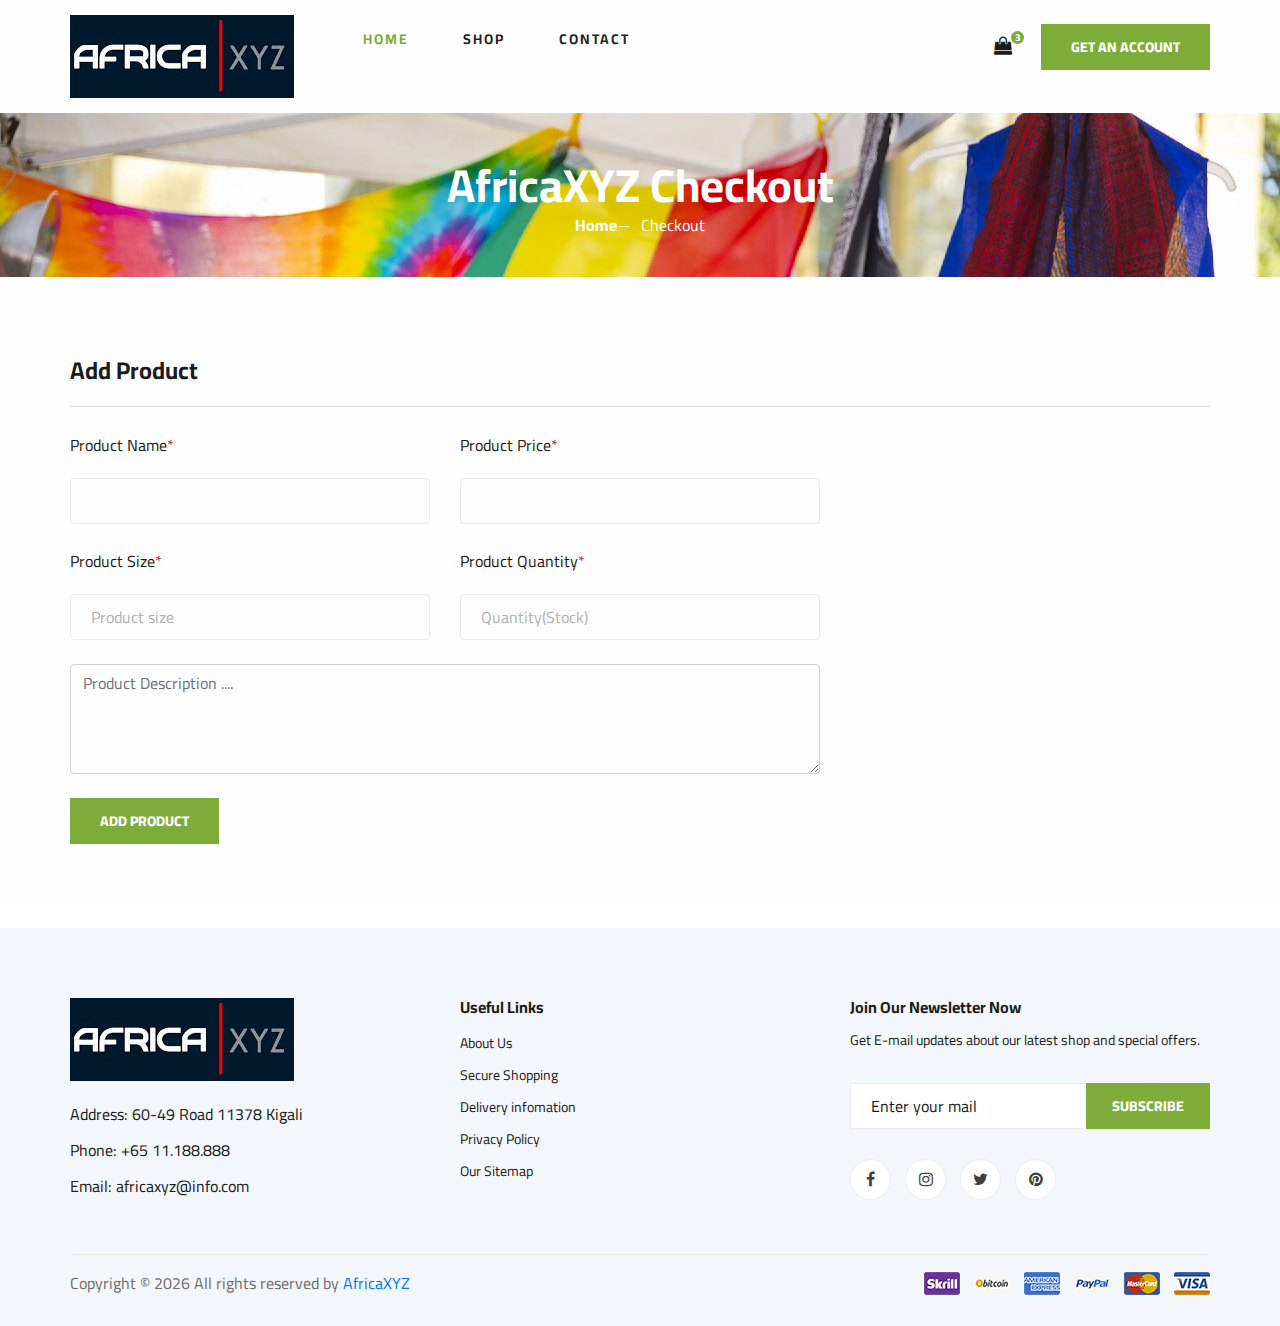
<file: add_product.html>
<!DOCTYPE html>
<html lang="zxx">

<head>
  <meta charset="UTF-8">
  <meta name="description" content="Ogani Template">
  <meta name="keywords" content="Ogani, unica, creative, html">
  <meta name="viewport" content="width=device-width, initial-scale=1.0">
  <meta http-equiv="X-UA-Compatible" content="ie=edge">
  <title>AfricaXYZ | E-commerce</title>

  <!-- Google Font -->
  <link href="https://fonts.googleapis.com/css2?family=Cairo:wght@200;300;400;600;900&display=swap" rel="stylesheet">

  <!-- Css Styles -->
  <link rel="stylesheet" href="./assets/css/bootstrap.min.css" type="text/css">
  <link rel="stylesheet" href="https://cdnjs.cloudflare.com/ajax/libs/font-awesome/4.7.0/css/font-awesome.min.css">
  <!-- <link rel="stylesheet" href="./assets/css/font-awesome.min.css" type="text/css"> -->
  <link rel="stylesheet" href="./assets/css/elegant-icons.css" type="text/css">
  <link rel="stylesheet" href="./assets/css/nice-select.css" type="text/css">
  <link rel="stylesheet" href="./assets/css/jquery-ui.min.css" type="text/css">
  <link rel="stylesheet" href="./assets/css/owl.carousel.min.css" type="text/css">
  <link rel="stylesheet" href="./assets/css/slicknav.min.css" type="text/css">
  <link rel="stylesheet" href="./assets/css/style.css" type="text/css">
</head>

<body>
  <!-- Page Preloder -->
  <div id="preloder">
    <div class="loader"></div>
  </div>

  <!-- Humberger Begin -->
  <div class="humberger__menu__overlay"></div>
  <div class="humberger__menu__wrapper">
    <div class="humberger__menu__logo">
      <a href="#"><img src="./assets/images/logo.png" alt=""></a>
    </div>
    <div class="humberger__menu__widget">
      <div class="header__top__right__auth">
        <a href="#"><i class="fa fa-user"></i> Login</a>
      </div>
    </div>
    <nav class="humberger__menu__nav mobile-menu">
      <ul>
        <li class="active"><a href="./index.html">Home</a></li>
        <li><a href="./shop.html">Shop</a></li>
        <li><a href="./contact.html">Contact</a></li>
      </ul>
    </nav>
    <div id="mobile-menu-wrap"></div>
    <div class="header__top__right__social">
      <a href="#"><i class="fa fa-facebook"></i></a>
      <a href="#"><i class="fa fa-twitter"></i></a>
      <a href="#"><i class="fa fa-linkedin"></i></a>
      <a href="#"><i class="fa fa-pinterest-p"></i></a>
    </div>
  </div>
  <!-- Humberger End -->

  <!-- Header Section Begin -->
  <header class="header">
    <div class="container">
      <div class="row">
        <div class="col-lg-3">
          <div class="header__logo">
            <a href="./index.html"><img src="./assets/images/logo.png" alt=""></a>
          </div>
        </div>
        <div class="col-lg-6">
          <nav class="header__menu">
            <ul>
              <li class="active"><a href="./index.html">Home</a></li>
              <li><a href="./shop.html">Shop</a></li>
              </li>
              <li><a href="./contact.html">Contact</a></li>
            </ul>
          </nav>
        </div>
        <div class="col-lg-3">
          <div class="header__cart">
            <ul>
              <li><a href="#"><i class="fa fa-shopping-bag"></i> <span>3</span></a></li>
            </ul>
            <div class="header__cart__price">
              <button type="submit" class="site-btn">Get An Account</button>
            </div>
          </div>
        </div>
      </div>
      <div class="humberger__open">
        <i class="fa fa-bars"></i>
      </div>
    </div>
  </header>
  <!-- Header Section End -->















  <!-- Breadcrumb Section Begin -->
  <section class="breadcrumb-section set-bg" data-setbg="./assets/images/5.jpg">
    <div class="container">
      <div class="row">
        <div class="col-lg-12 text-center">
          <div class="breadcrumb__text">
            <h2>AfricaXYZ Checkout</h2>
            <div class="breadcrumb__option">
              <a href="./index.html">Home</a>
              <span>Checkout</span>
            </div>
          </div>
        </div>
      </div>
    </div>
  </section>
  <!-- Breadcrumb Section End -->

  <!-- Checkout Section Begin -->
  <section class="checkout spad">
    <div class="container">
      <div class="checkout__form">
        <h4>Add Product</h4>
        <form action="#">
          <div class="row">
            <div class="col-lg-8 col-md-6">
              <div class="row">
                <div class="col-lg-6">
                  <div class="checkout__input">
                    <p>Product Name<span>*</span></p>
                    <input type="text">
                  </div>
                </div>
                <div class="col-lg-6">
                  <div class="checkout__input">
                    <p>Product Price<span>*</span></p>
                    <input type="text">
                  </div>
                </div>
              </div>

              <div class="row">
                <div class="col-lg-6">
                  <div class="checkout__input">
                    <p>Product Size<span>*</span></p>
                    <input type="text" name="size" placeholder="Product size">
                  </div>
                </div>
                <div class="col-lg-6">
                  <div class="checkout__input">
                    <p>Product Quantity<span>*</span></p>
                    <input type="number" name="quantity" placeholder="Quantity(Stock)">
                  </div>
                </div>
              </div>
              <div class="row">
                <div class="col-lg-12">
                  <div class="checkout__input">
                    <textarea class="form-control" name="" id="" cols="10" rows="4" placeholder="Product Description ...."></textarea>
                  </div> 
                </div>
                <div class="col-lg-12">
                  <div class="checkout__input">
                    <button type="submit"  class="site-btn">Add Product</button>
                  </div> 
                </div>
              </div>
            </div>
          </div>
        </form>
      </div>
    </div>
  </section>
  <!-- Checkout Section End -->

  <!-- Footer Section Begin -->
  <footer class="footer spad">
    <div class="container">
      <div class="row">
        <div class="col-lg-3 col-md-6 col-sm-6">
          <div class="footer__about">
            <div class="footer__about__logo">
              <a href="./index.html"><img src="./assets/images/logo.png" alt=""></a>
            </div>
            <ul>
              <li>Address: 60-49 Road 11378 Kigali</li>
              <li>Phone: +65 11.188.888</li>
              <li>Email: africaxyz@info.com</li>
            </ul>
          </div>
        </div>
        <div class="col-lg-4 col-md-6 col-sm-6 offset-lg-1">
          <div class="footer__widget">
            <h6>Useful Links</h6>
            <ul>
              <li><a href="#">About Us</a></li>
              <li><a href="#">Secure Shopping</a></li>
              <li><a href="#">Delivery infomation</a></li>
              <li><a href="#">Privacy Policy</a></li>
              <li><a href="#">Our Sitemap</a></li>
            </ul>
          </div>
        </div>
        <div class="col-lg-4 col-md-12">
          <div class="footer__widget">
            <h6>Join Our Newsletter Now</h6>
            <p>Get E-mail updates about our latest shop and special offers.</p>
            <form action="#">
              <input type="text" placeholder="Enter your mail">
              <button type="submit" class="site-btn">Subscribe</button>
            </form>
            <div class="footer__widget__social">
              <a href="#"><i class="fa fa-facebook"></i></a>
              <a href="#"><i class="fa fa-instagram"></i></a>
              <a href="#"><i class="fa fa-twitter"></i></a>
              <a href="#"><i class="fa fa-pinterest"></i></a>
            </div>
          </div>
        </div>
      </div>
      <div class="row">
        <div class="col-lg-12">
          <div class="footer__copyright">
            <div class="footer__copyright__text">
              <p> Copyright &copy;
                <script>document.write(new Date().getFullYear());</script> All rights reserved by <a
                  href="https://africa.xyz" target="_blank">AfricaXYZ</a></p>
            </div>
            <div class="footer__copyright__payment"><img src="./assets/images/payment-item.png" alt=""></div>
          </div>
        </div>
      </div>
    </div>
  </footer>



  <!-- Js Plugins -->
  <script src="./assets/js/jquery-3.3.1.min.js"></script>
  <script src="./assets/js/bootstrap.min.js"></script>
  <script src="./assets/js/jquery.nice-select.min.js"></script>
  <script src="./assets/js/jquery-ui.min.js"></script>
  <script src="./assets/js/jquery.slicknav.js"></script>
  <script src="./assets/js/mixitup.min.js"></script>
  <script src="./assets/js/owl.carousel.min.js"></script>
  <script src="./assets/js/main.js"></script>

  <!-- Global site tag (gtag.js) - Google Analytics -->
  <script async src="https://www.googletagmanager.com/gtag/js?id=UA-23581568-13"></script>
  <script>
    window.dataLayer = window.dataLayer || [];
    function gtag() { dataLayer.push(arguments); }
    gtag('js', new Date());

    gtag('config', 'UA-23581568-13');
  </script>

</body>

</html>
</file>
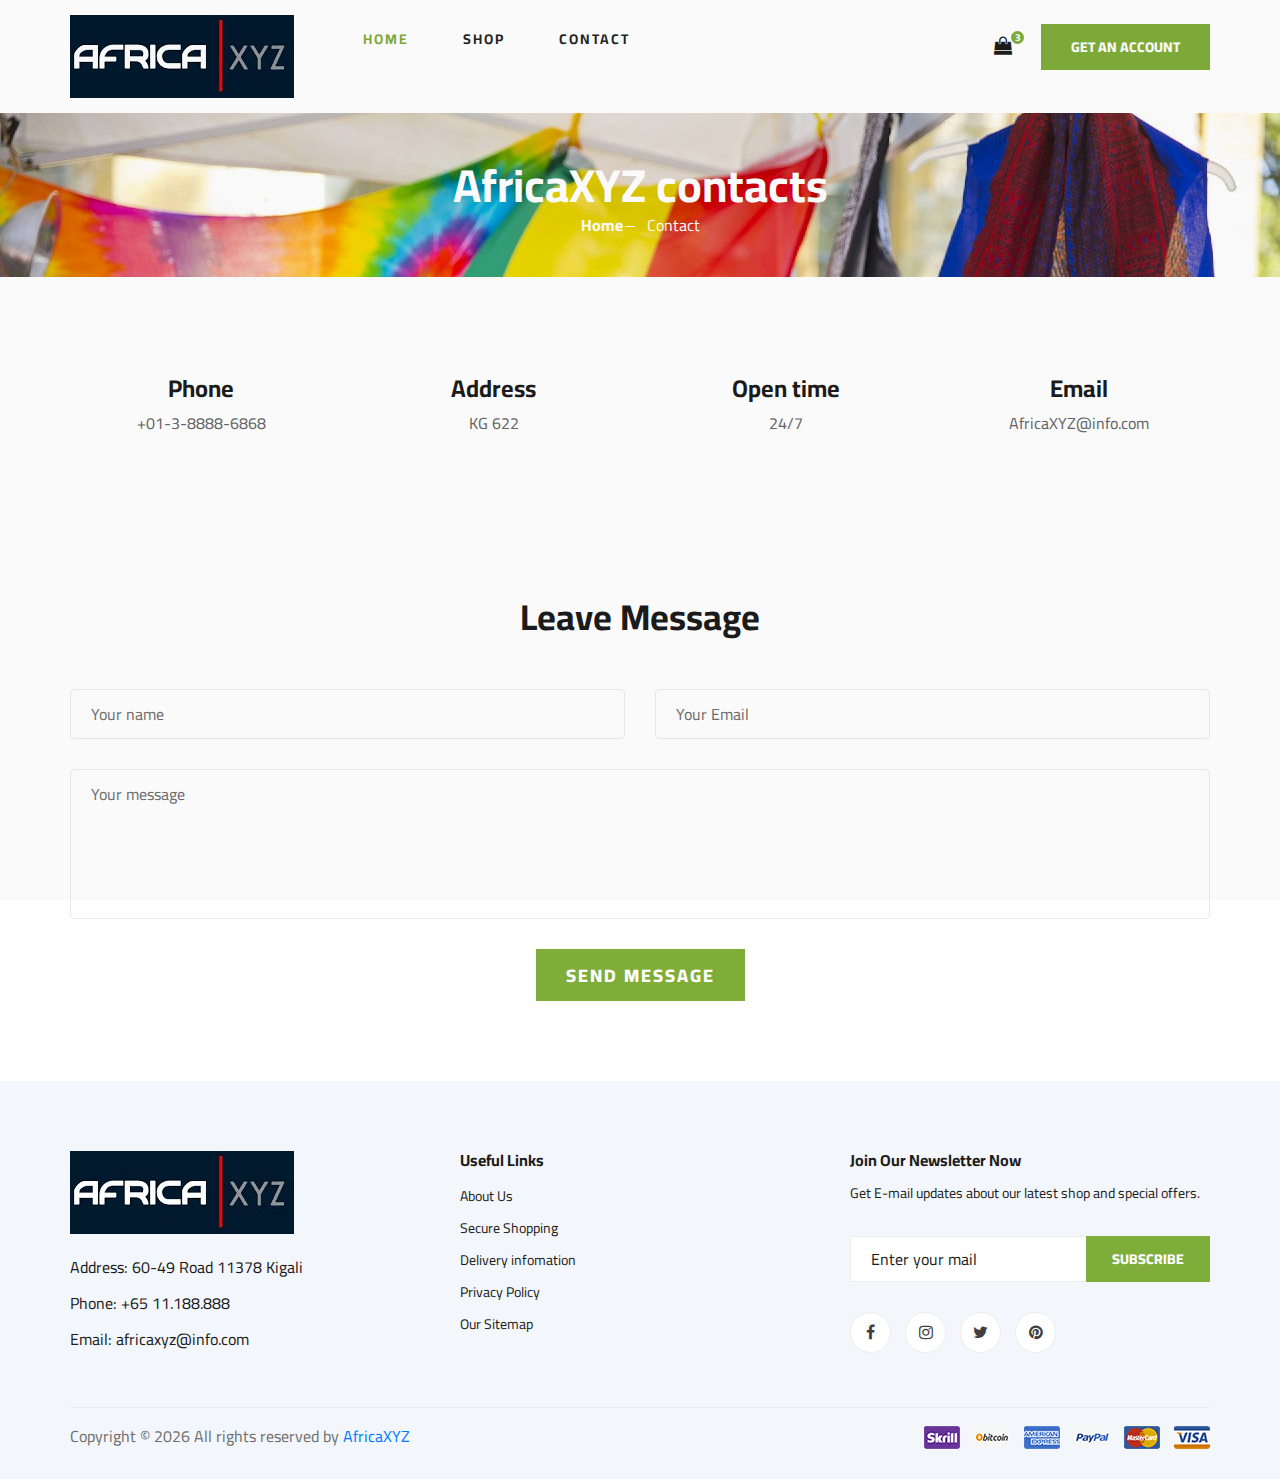
<file: contact.html>
<!DOCTYPE html>
<html lang="zxx">

<head>
  <meta charset="UTF-8">
  <meta name="description" content="Ogani Template">
  <meta name="keywords" content="Ogani, unica, creative, html">
  <meta name="viewport" content="width=device-width, initial-scale=1.0">
  <meta http-equiv="X-UA-Compatible" content="ie=edge">
  <title>AfricaXYZ | E-commerce</title>

  <!-- Google Font -->
  <link href="https://fonts.googleapis.com/css2?family=Cairo:wght@200;300;400;600;900&display=swap" rel="stylesheet">

  <!-- Css Styles -->
  <link rel="stylesheet" href="./assets/css/bootstrap.min.css" type="text/css">
  <link rel="stylesheet" href="https://cdnjs.cloudflare.com/ajax/libs/font-awesome/4.7.0/css/font-awesome.min.css">
  <!-- <link rel="stylesheet" href="./assets/css/font-awesome.min.css" type="text/css"> -->
  <link rel="stylesheet" href="./assets/css/elegant-icons.css" type="text/css">
  <link rel="stylesheet" href="./assets/css/nice-select.css" type="text/css">
  <link rel="stylesheet" href="./assets/css/jquery-ui.min.css" type="text/css">
  <link rel="stylesheet" href="./assets/css/owl.carousel.min.css" type="text/css">
  <link rel="stylesheet" href="./assets/css/slicknav.min.css" type="text/css">
  <link rel="stylesheet" href="./assets/css/style.css" type="text/css">
</head>

<body>
  <!-- Page Preloder -->
  <div id="preloder">
    <div class="loader"></div>
  </div>

  <!-- Humberger Begin -->
  <div class="humberger__menu__overlay"></div>
  <div class="humberger__menu__wrapper">
    <div class="humberger__menu__logo">
      <a href="#"><img src="./assets/images/logo.png" alt=""></a>
    </div>
    <div class="humberger__menu__widget">
      <div class="header__top__right__auth">
        <a href="#"><i class="fa fa-user"></i> Login</a>
      </div>
    </div>
    <nav class="humberger__menu__nav mobile-menu">
      <ul>
        <li class="active"><a href="./index.html">Home</a></li>
        <li><a href="./shop.html">Shop</a></li>
        <li><a href="./contact.html">Contact</a></li>
      </ul>
    </nav>
    <div id="mobile-menu-wrap"></div>
    <div class="header__top__right__social">
      <a href="#"><i class="fa fa-facebook"></i></a>
      <a href="#"><i class="fa fa-twitter"></i></a>
      <a href="#"><i class="fa fa-linkedin"></i></a>
      <a href="#"><i class="fa fa-pinterest-p"></i></a>
    </div>
  </div>
  <!-- Humberger End -->

  <!-- Header Section Begin -->
  <header class="header">
    <div class="container">
      <div class="row">
        <div class="col-lg-3">
          <div class="header__logo">
            <a href="./index.html"><img src="./assets/images/logo.png" alt=""></a>
          </div>
        </div>
        <div class="col-lg-6">
          <nav class="header__menu">
            <ul>
              <li class="active"><a href="./index.html">Home</a></li>
              <li><a href="./shop.html">Shop</a></li>
              <!-- <li><a href="#">Pages</a>
                <ul class="header__menu__dropdown">
                  <li><a href="./shop-details.html">Shop Details</a></li>
                  <li><a href="./shoping-cart.html">Shoping Cart</a></li>
                  <li><a href="./checkout.html">Check Out</a></li>
                  <li><a href="./blog-details.html">Blog Details</a></li>
                </ul> -->
              </li>
              <li><a href="./contact.html">Contact</a></li>
            </ul>
          </nav>
        </div>
        <div class="col-lg-3">
          <div class="header__cart">
            <ul>
              <li><a href="#"><i class="fa fa-shopping-bag"></i> <span>3</span></a></li>
            </ul>
            <div class="header__cart__price">
              <button type="submit" class="site-btn">Get An Account</button>
            </div>
          </div>
        </div>
      </div>
      <div class="humberger__open">
        <i class="fa fa-bars"></i>
      </div>
    </div>
  </header>
  <!-- Header Section End -->

  <!-- Breadcrumb Section Begin -->
  <section class="breadcrumb-section set-bg" data-setbg="./assets/images/5.jpg">
    <div class="container">
      <div class="row">
        <div class="col-lg-12 text-center">
          <div class="breadcrumb__text">
            <h2>AfricaXYZ contacts</h2>
            <div class="breadcrumb__option">
              <a href="./index.html">Home</a>
              <span>Contact</span>
            </div>
          </div>
        </div>
      </div>
    </div>
  </section>
  <!-- Breadcrumb Section End -->


    <!-- Contact Section Begin -->
    <section class="contact spad">
      <div class="container">
          <div class="row">
              <div class="col-lg-3 col-md-3 col-sm-6 text-center">
                  <div class="contact__widget">
                      <h4>Phone</h4>
                      <p>+01-3-8888-6868</p>
                  </div>
              </div>
              <div class="col-lg-3 col-md-3 col-sm-6 text-center">
                  <div class="contact__widget">
                      <h4>Address</h4>
                      <p>KG 622</p>
                  </div>
              </div>
              <div class="col-lg-3 col-md-3 col-sm-6 text-center">
                  <div class="contact__widget">
                      <h4>Open time</h4>
                      <p>24/7</p>
                  </div>
              </div>
              <div class="col-lg-3 col-md-3 col-sm-6 text-center">
                  <div class="contact__widget">
                      <h4>Email</h4>
                      <p>AfricaXYZ@info.com</p>
                  </div>
              </div>
          </div>
      </div>
  </section>
  <!-- Contact Section End -->



    <!-- Contact Form Begin -->
    <div class="contact-form spad">
      <div class="container">
          <div class="row">
              <div class="col-lg-12">
                  <div class="contact__form__title">
                      <h2>Leave Message</h2>
                  </div>
              </div>
          </div>
          <form method="POST" action="#">
              <div class="row">
                  <div class="col-lg-6 col-md-6">
                      <input type="text" name="name" placeholder="Your name">
                  </div>
                  <div class="col-lg-6 col-md-6">
                      <input type="text" name="email" placeholder="Your Email">
                  </div>
                  <div class="col-lg-12 text-center">
                      <textarea name="message" placeholder="Your message"></textarea>
                      <button type="submit" name="send" class="site-btn">SEND MESSAGE</button>
                  </div>
              </div>
          </form>
      </div>
  </div>
  <!-- Contact Form End -->





    <!-- Footer Section Begin -->
    <footer class="footer spad">
      <div class="container">
        <div class="row">
          <div class="col-lg-3 col-md-6 col-sm-6">
            <div class="footer__about">
              <div class="footer__about__logo">
                <a href="./index.html"><img src="./assets/images/logo.png" alt=""></a>
              </div>
              <ul>
                <li>Address: 60-49 Road 11378 Kigali</li>
                <li>Phone: +65 11.188.888</li>
                <li>Email: africaxyz@info.com</li>
              </ul>
            </div>
          </div>
          <div class="col-lg-4 col-md-6 col-sm-6 offset-lg-1">
            <div class="footer__widget">
              <h6>Useful Links</h6>
              <ul>
                <li><a href="#">About Us</a></li>
                <li><a href="#">Secure Shopping</a></li>
                <li><a href="#">Delivery infomation</a></li>
                <li><a href="#">Privacy Policy</a></li>
                <li><a href="#">Our Sitemap</a></li>
              </ul>
            </div>
          </div>
          <div class="col-lg-4 col-md-12">
            <div class="footer__widget">
              <h6>Join Our Newsletter Now</h6>
              <p>Get E-mail updates about our latest shop and special offers.</p>
              <form action="#">
                <input type="text" placeholder="Enter your mail">
                <button type="submit" class="site-btn">Subscribe</button>
              </form>
              <div class="footer__widget__social">
                <a href="#"><i class="fa fa-facebook"></i></a>
                <a href="#"><i class="fa fa-instagram"></i></a>
                <a href="#"><i class="fa fa-twitter"></i></a>
                <a href="#"><i class="fa fa-pinterest"></i></a>
              </div>
            </div>
          </div>
        </div>
        <div class="row">
          <div class="col-lg-12">
            <div class="footer__copyright">
              <div class="footer__copyright__text">
                <p> Copyright &copy;
                  <script>document.write(new Date().getFullYear());</script> All rights reserved by <a
                    href="https://africa.xyz" target="_blank">AfricaXYZ</a></p>
              </div>
              <div class="footer__copyright__payment"><img src="./assets/images/payment-item.png" alt=""></div>
            </div>
          </div>
        </div>
      </div>
    </footer>
  
  
  
    <!-- Js Plugins -->
    <script src="./assets/js/jquery-3.3.1.min.js"></script>
    <script src="./assets/js/bootstrap.min.js"></script>
    <script src="./assets/js/jquery.nice-select.min.js"></script>
    <script src="./assets/js/jquery-ui.min.js"></script>
    <script src="./assets/js/jquery.slicknav.js"></script>
    <script src="./assets/js/mixitup.min.js"></script>
    <script src="./assets/js/owl.carousel.min.js"></script>
    <script src="./assets/js/main.js"></script>
  
    <!-- Global site tag (gtag.js) - Google Analytics -->
    <script async src="https://www.googletagmanager.com/gtag/js?id=UA-23581568-13"></script>
    <script>
      window.dataLayer = window.dataLayer || [];
      function gtag() { dataLayer.push(arguments); }
      gtag('js', new Date());
  
      gtag('config', 'UA-23581568-13');
    </script>
  
  </body>
  
  </html>
</file>
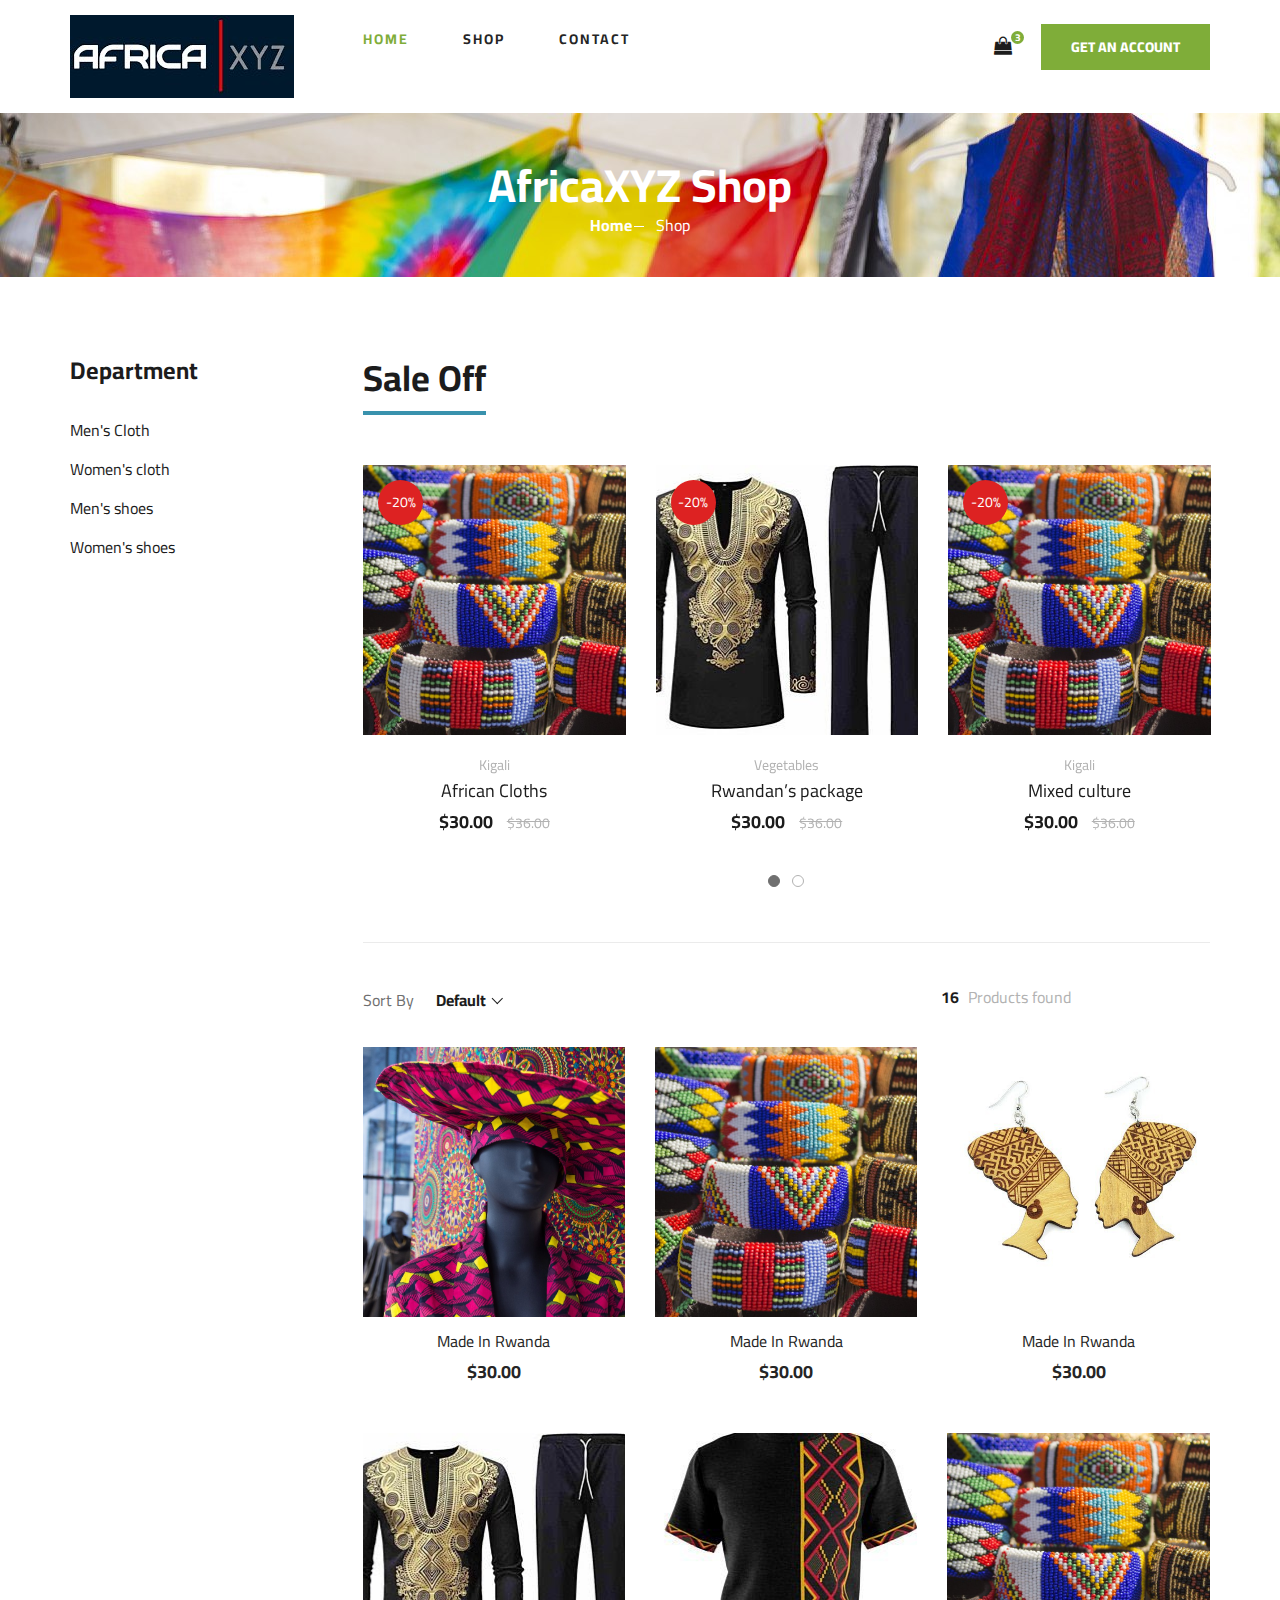
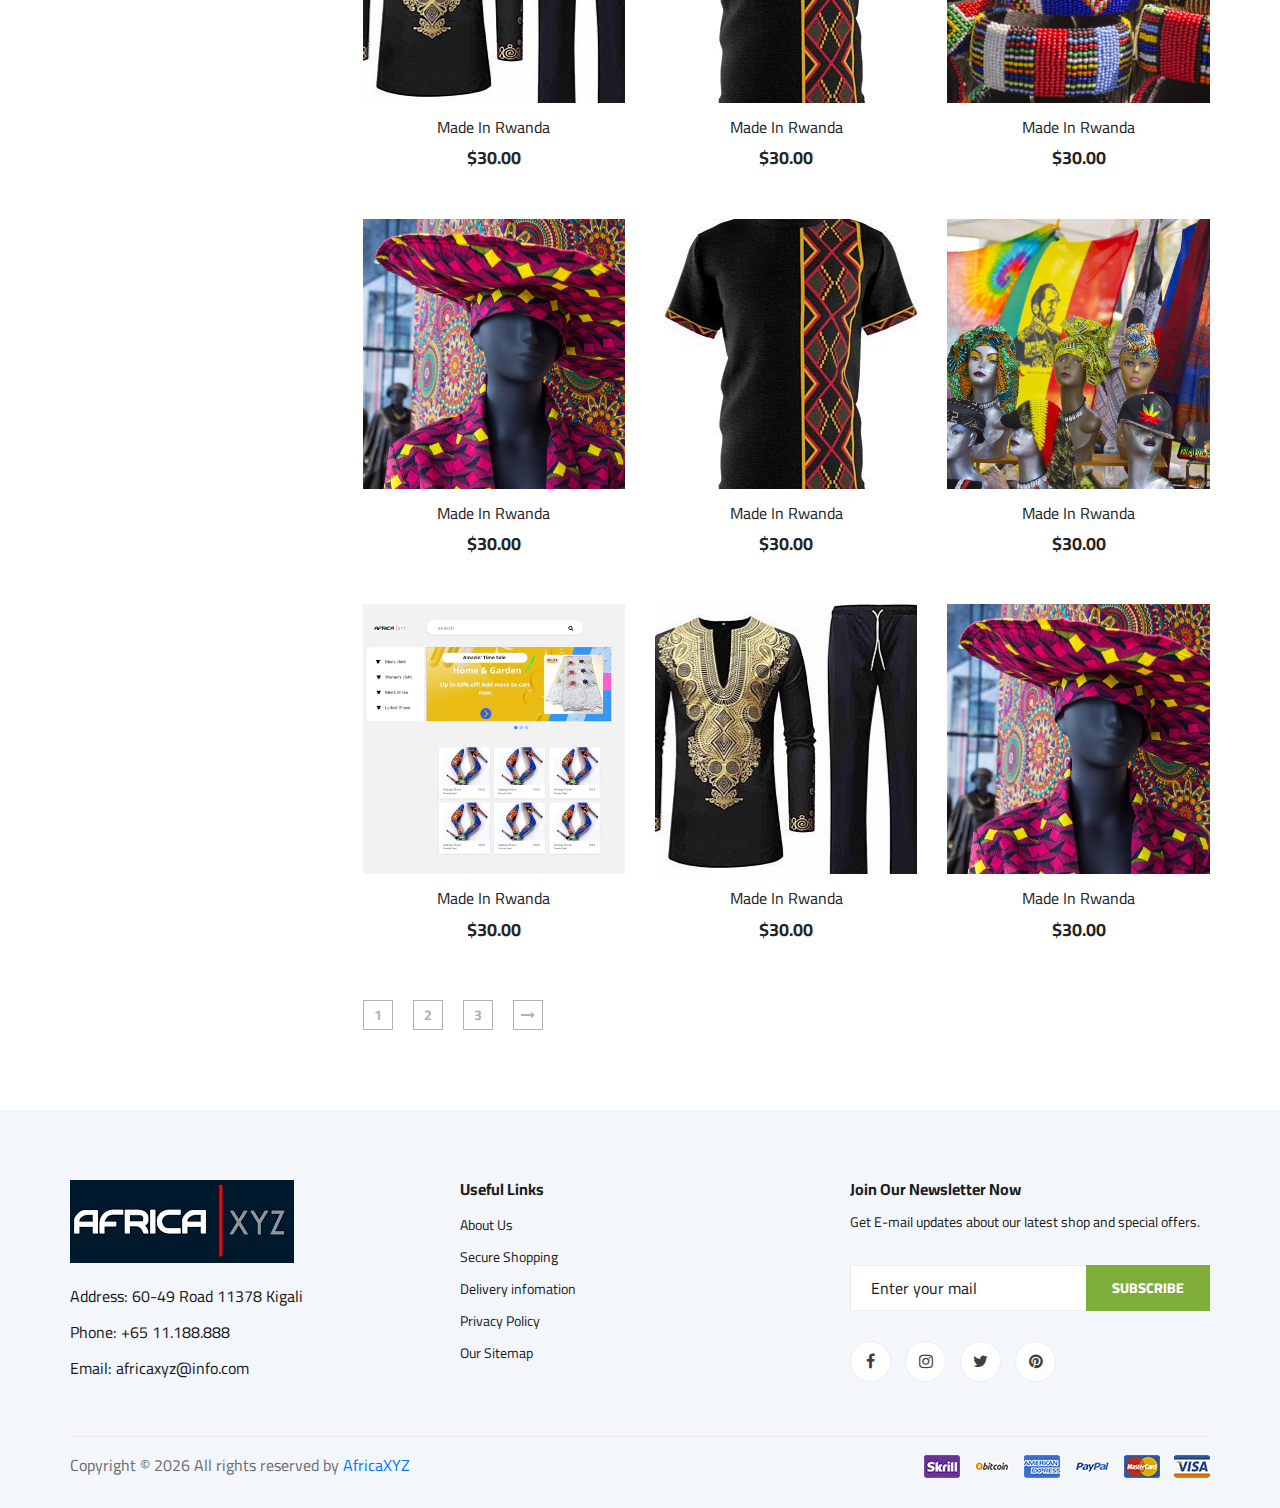
<file: shop.html>
<!DOCTYPE html>
<html lang="zxx">

<head>
  <meta charset="UTF-8">
  <meta name="description" content="Ogani Template">
  <meta name="keywords" content="Ogani, unica, creative, html">
  <meta name="viewport" content="width=device-width, initial-scale=1.0">
  <meta http-equiv="X-UA-Compatible" content="ie=edge">
  <title>AfricaXYZ | E-commerce</title>

  <!-- Google Font -->
  <link href="https://fonts.googleapis.com/css2?family=Cairo:wght@200;300;400;600;900&display=swap" rel="stylesheet">

  <!-- Css Styles -->
  <link rel="stylesheet" href="./assets/css/bootstrap.min.css" type="text/css">
  <link rel="stylesheet" href="https://cdnjs.cloudflare.com/ajax/libs/font-awesome/4.7.0/css/font-awesome.min.css">
  <!-- <link rel="stylesheet" href="./assets/css/font-awesome.min.css" type="text/css"> -->
  <link rel="stylesheet" href="./assets/css/elegant-icons.css" type="text/css">
  <link rel="stylesheet" href="./assets/css/nice-select.css" type="text/css">
  <link rel="stylesheet" href="./assets/css/jquery-ui.min.css" type="text/css">
  <link rel="stylesheet" href="./assets/css/owl.carousel.min.css" type="text/css">
  <link rel="stylesheet" href="./assets/css/slicknav.min.css" type="text/css">
  <link rel="stylesheet" href="./assets/css/style.css" type="text/css">
</head>

<body>
  <!-- Page Preloder -->
  <div id="preloder">
    <div class="loader"></div>
  </div>

  <!-- Humberger Begin -->
  <div class="humberger__menu__overlay"></div>
  <div class="humberger__menu__wrapper">
    <div class="humberger__menu__logo">
      <a href="#"><img src="./assets/images/logo.png" alt=""></a>
    </div>
    <div class="humberger__menu__widget">
      <div class="header__top__right__auth">
        <a href="#"><i class="fa fa-user"></i> Login</a>
      </div>
    </div>
    <nav class="humberger__menu__nav mobile-menu">
      <ul>
        <li class="active"><a href="./index.html">Home</a></li>
        <li><a href="./shop.html">Shop</a></li>
        <li><a href="./contact.html">Contact</a></li>
      </ul>
    </nav>
    <div id="mobile-menu-wrap"></div>
    <div class="header__top__right__social">
      <a href="#"><i class="fa fa-facebook"></i></a>
      <a href="#"><i class="fa fa-twitter"></i></a>
      <a href="#"><i class="fa fa-linkedin"></i></a>
      <a href="#"><i class="fa fa-pinterest-p"></i></a>
    </div>
  </div>
  <!-- Humberger End -->

  <!-- Header Section Begin -->
  <header class="header">
    <div class="container">
      <div class="row">
        <div class="col-lg-3">
          <div class="header__logo">
            <a href="./index.html"><img src="./assets/images/logo.png" alt=""></a>
          </div>
        </div>
        <div class="col-lg-6">
          <nav class="header__menu">
            <ul>
              <li class="active"><a href="./index.html">Home</a></li>
              <li><a href="./shop.html">Shop</a></li>
              <!-- <li><a href="#">Pages</a>
                <ul class="header__menu__dropdown">
                  <li><a href="./shop-details.html">Shop Details</a></li>
                  <li><a href="./shoping-cart.html">Shoping Cart</a></li>
                  <li><a href="./checkout.html">Check Out</a></li>
                  <li><a href="./blog-details.html">Blog Details</a></li>
                </ul> -->
              </li>
              <li><a href="./contact.html">Contact</a></li>
            </ul>
          </nav>
        </div>
        <div class="col-lg-3">
          <div class="header__cart">
            <ul>
              <li><a href="#"><i class="fa fa-shopping-bag"></i> <span>3</span></a></li>
            </ul>
            <div class="header__cart__price">
              <button type="submit" class="site-btn">Get An Account</button>
            </div>
          </div>
        </div>
      </div>
      <div class="humberger__open">
        <i class="fa fa-bars"></i>
      </div>
    </div>
  </header>
  <!-- Header Section End -->



  <!-- Breadcrumb Section Begin -->
  <section class="breadcrumb-section set-bg" data-setbg="./assets/images/5.jpg">
    <div class="container">
      <div class="row">
        <div class="col-lg-12 text-center">
          <div class="breadcrumb__text">
            <h2>AfricaXYZ Shop</h2>
            <div class="breadcrumb__option">
              <a href="./index.html">Home</a>
              <span>Shop</span>
            </div>
          </div>
        </div>
      </div>
    </div>
  </section>
  <!-- Breadcrumb Section End -->

  <!-- Product Section Begin -->
  <section class="product spad">
    <div class="container">
      <div class="row">
        <div class="col-lg-3 col-md-5">
          <div class="sidebar">
            <div class="sidebar__item">
              <h4>Department</h4>
              <ul>
                <li><a href="#">Men's Cloth</a></li>
                <li><a href="#">Women's cloth</a></li>
                <li><a href="#">Men's shoes</a></li>
                <li><a href="#">Women's shoes</a></li>
              </ul>
            </div>
          </div>
        </div>
        <div class="col-lg-9 col-md-7">
          <div class="product__discount">
            <div class="section-title product__discount__title">
              <h2>Sale Off</h2>
            </div>
            <div class="row">
              <div class="product__discount__slider owl-carousel">
                <div class="col-lg-4">
                  <div class="product__discount__item">
                    <div class="product__discount__item__pic set-bg" data-setbg="./assets/images/3.jpg">
                      <div class="product__discount__percent">-20%</div>
                      <ul class="product__item__pic__hover">
                        <li><a href="#"><i class="fa fa-heart"></i></a></li>
                        <li><a href="#"><i class="fa fa-retweet"></i></a></li>
                        <li><a href="#"><i class="fa fa-shopping-cart"></i></a></li>
                      </ul>
                    </div>
                    <div class="product__discount__item__text">
                      <span>Kigali</span>
                      <h5><a href="#">African Cloths</a></h5>
                      <div class="product__item__price">$30.00 <span>$36.00</span></div>
                    </div>
                  </div>
                </div>
                <div class="col-lg-4">
                  <div class="product__discount__item">
                    <div class="product__discount__item__pic set-bg" data-setbg="./assets/images/men_c.jpg">
                      <div class="product__discount__percent">-20%</div>
                      <ul class="product__item__pic__hover">
                        <li><a href="#"><i class="fa fa-heart"></i></a></li>
                        <li><a href="#"><i class="fa fa-retweet"></i></a></li>
                        <li><a href="#"><i class="fa fa-shopping-cart"></i></a></li>
                      </ul>
                    </div>
                    <div class="product__discount__item__text">
                      <span>Vegetables</span>
                      <h5><a href="#">Rwandan’s package</a></h5>
                      <div class="product__item__price">$30.00 <span>$36.00</span></div>
                    </div>
                  </div>
                </div>
                <div class="col-lg-4">
                  <div class="product__discount__item">
                    <div class="product__discount__item__pic set-bg" data-setbg="./assets/images/3.jpg">
                      <div class="product__discount__percent">-20%</div>
                      <ul class="product__item__pic__hover">
                        <li><a href="#"><i class="fa fa-heart"></i></a></li>
                        <li><a href="#"><i class="fa fa-retweet"></i></a></li>
                        <li><a href="#"><i class="fa fa-shopping-cart"></i></a></li>
                      </ul>
                    </div>
                    <div class="product__discount__item__text">
                      <span>Kigali</span>
                      <h5><a href="#">Mixed culture</a></h5>
                      <div class="product__item__price">$30.00 <span>$36.00</span></div>
                    </div>
                  </div>
                </div>
                <div class="col-lg-4">
                  <div class="product__discount__item">
                    <div class="product__discount__item__pic set-bg" data-setbg="./assets/images/men_c.jpg">
                      <div class="product__discount__percent">-20%</div>
                      <ul class="product__item__pic__hover">
                        <li><a href="#"><i class="fa fa-heart"></i></a></li>
                        <li><a href="#"><i class="fa fa-retweet"></i></a></li>
                        <li><a href="#"><i class="fa fa-shopping-cart"></i></a></li>
                      </ul>
                    </div>
                    <div class="product__discount__item__text">
                      <span>Kigali</span>
                      <h5><a href="#">African Cloths</a></h5>
                      <div class="product__item__price">$30.00 <span>$36.00</span></div>
                    </div>
                  </div>
                </div>
                <div class="col-lg-4">
                  <div class="product__discount__item">
                    <div class="product__discount__item__pic set-bg" data-setbg="./assets/images/3.jpg">
                      <div class="product__discount__percent">-20%</div>
                      <ul class="product__item__pic__hover">
                        <li><a href="#"><i class="fa fa-heart"></i></a></li>
                        <li><a href="#"><i class="fa fa-retweet"></i></a></li>
                        <li><a href="#"><i class="fa fa-shopping-cart"></i></a></li>
                      </ul>
                    </div>
                    <div class="product__discount__item__text">
                      <span>Kigali</span>
                      <h5><a href="#">African Cloths</a></h5>
                      <div class="product__item__price">$30.00 <span>$36.00</span></div>
                    </div>
                  </div>
                </div>
                <div class="col-lg-4">
                  <div class="product__discount__item">
                    <div class="product__discount__item__pic set-bg" data-setbg="./assets/images/men_c.jpg">
                      <div class="product__discount__percent">-20%</div>
                      <ul class="product__item__pic__hover">
                        <li><a href="#"><i class="fa fa-heart"></i></a></li>
                        <li><a href="#"><i class="fa fa-retweet"></i></a></li>
                        <li><a href="#"><i class="fa fa-shopping-cart"></i></a></li>
                      </ul>
                    </div>
                    <div class="product__discount__item__text">
                      <span>Kigali</span>
                      <h5><a href="#">African Cloths</a></h5>
                      <div class="product__item__price">$30.00 <span>$36.00</span></div>
                    </div>
                  </div>
                </div>
              </div>
            </div>
          </div>
          <div class="filter__item">
            <div class="row">
              <div class="col-lg-6 col-md-7">
                <div class="filter__sort">
                  <span>Sort By</span>
                  <select>
                    <option value="0">Default</option>
                    <option value="0">Default</option>
                  </select>
                </div>
              </div>
              <div class="col-lg-6 col-md-5">
                <div class="filter__found">
                  <h6><span>16</span> Products found</h6>
                </div>
              </div>
            </div>
          </div>
          <div class="row">
            <div class="col-lg-4 col-md-6 col-sm-6">
              <div class="product__item">
                <div class="product__item__pic set-bg" data-setbg="./assets/images/women.jpg">
                  <ul class="product__item__pic__hover">
                    <li><a href="#"><i class="fa fa-heart"></i></a></li>
                    <li><a href="#"><i class="fa fa-retweet"></i></a></li>
                    <li><a href="#"><i class="fa fa-shopping-cart"></i></a></li>
                  </ul>
                </div>
                <div class="product__item__text">
                  <h6><a href="#">Made In Rwanda</a></h6>
                  <h5>$30.00</h5>
                </div>
              </div>
            </div>
            <div class="col-lg-4 col-md-6 col-sm-6">
              <div class="product__item">
                <div class="product__item__pic set-bg" data-setbg="./assets/images/3.jpg">
                  <ul class="product__item__pic__hover">
                    <li><a href="#"><i class="fa fa-heart"></i></a></li>
                    <li><a href="#"><i class="fa fa-retweet"></i></a></li>
                    <li><a href="#"><i class="fa fa-shopping-cart"></i></a></li>
                  </ul>
                </div>
                <div class="product__item__text">
                  <h6><a href="#">Made In Rwanda</a></h6>
                  <h5>$30.00</h5>
                </div>
              </div>
            </div>
            <div class="col-lg-4 col-md-6 col-sm-6">
              <div class="product__item">
                <div class="product__item__pic set-bg" data-setbg="./assets/images/7.jpg">
                  <ul class="product__item__pic__hover">
                    <li><a href="#"><i class="fa fa-heart"></i></a></li>
                    <li><a href="#"><i class="fa fa-retweet"></i></a></li>
                    <li><a href="#"><i class="fa fa-shopping-cart"></i></a></li>
                  </ul>
                </div>
                <div class="product__item__text">
                  <h6><a href="#">Made In Rwanda</a></h6>
                  <h5>$30.00</h5>
                </div>
              </div>
            </div>
            <div class="col-lg-4 col-md-6 col-sm-6">
              <div class="product__item">
                <div class="product__item__pic set-bg" data-setbg="./assets/images/men_c.jpg">
                  <ul class="product__item__pic__hover">
                    <li><a href="#"><i class="fa fa-heart"></i></a></li>
                    <li><a href="#"><i class="fa fa-retweet"></i></a></li>
                    <li><a href="#"><i class="fa fa-shopping-cart"></i></a></li>
                  </ul>
                </div>
                <div class="product__item__text">
                  <h6><a href="#">Made In Rwanda</a></h6>
                  <h5>$30.00</h5>
                </div>
              </div>
            </div>
            <div class="col-lg-4 col-md-6 col-sm-6">
              <div class="product__item">
                <div class="product__item__pic set-bg" data-setbg="./assets/images/men_t.jpg">
                  <ul class="product__item__pic__hover">
                    <li><a href="#"><i class="fa fa-heart"></i></a></li>
                    <li><a href="#"><i class="fa fa-retweet"></i></a></li>
                    <li><a href="#"><i class="fa fa-shopping-cart"></i></a></li>
                  </ul>
                </div>
                <div class="product__item__text">
                  <h6><a href="#">Made In Rwanda</a></h6>
                  <h5>$30.00</h5>
                </div>
              </div>
            </div>
            <div class="col-lg-4 col-md-6 col-sm-6">
              <div class="product__item">
                <div class="product__item__pic set-bg" data-setbg="./assets/images/3.jpg">
                  <ul class="product__item__pic__hover">
                    <li><a href="#"><i class="fa fa-heart"></i></a></li>
                    <li><a href="#"><i class="fa fa-retweet"></i></a></li>
                    <li><a href="#"><i class="fa fa-shopping-cart"></i></a></li>
                  </ul>
                </div>
                <div class="product__item__text">
                  <h6><a href="#">Made In Rwanda</a></h6>
                  <h5>$30.00</h5>
                </div>
              </div>
            </div>
            <div class="col-lg-4 col-md-6 col-sm-6">
              <div class="product__item">
                <div class="product__item__pic set-bg" data-setbg="./assets/images/women.jpg">
                  <ul class="product__item__pic__hover">
                    <li><a href="#"><i class="fa fa-heart"></i></a></li>
                    <li><a href="#"><i class="fa fa-retweet"></i></a></li>
                    <li><a href="#"><i class="fa fa-shopping-cart"></i></a></li>
                  </ul>
                </div>
                <div class="product__item__text">
                  <h6><a href="#">Made In Rwanda</a></h6>
                  <h5>$30.00</h5>
                </div>
              </div>
            </div>
            <div class="col-lg-4 col-md-6 col-sm-6">
              <div class="product__item">
                <div class="product__item__pic set-bg" data-setbg="./assets/images/men_t.jpg">
                  <ul class="product__item__pic__hover">
                    <li><a href="#"><i class="fa fa-heart"></i></a></li>
                    <li><a href="#"><i class="fa fa-retweet"></i></a></li>
                    <li><a href="#"><i class="fa fa-shopping-cart"></i></a></li>
                  </ul>
                </div>
                <div class="product__item__text">
                  <h6><a href="#">Made In Rwanda</a></h6>
                  <h5>$30.00</h5>
                </div>
              </div>
            </div>
            <div class="col-lg-4 col-md-6 col-sm-6">
              <div class="product__item">
                <div class="product__item__pic set-bg" data-setbg="./assets/images/5.jpg">
                  <ul class="product__item__pic__hover">
                    <li><a href="#"><i class="fa fa-heart"></i></a></li>
                    <li><a href="#"><i class="fa fa-retweet"></i></a></li>
                    <li><a href="#"><i class="fa fa-shopping-cart"></i></a></li>
                  </ul>
                </div>
                <div class="product__item__text">
                  <h6><a href="#">Made In Rwanda</a></h6>
                  <h5>$30.00</h5>
                </div>
              </div>
            </div>
            <div class="col-lg-4 col-md-6 col-sm-6">
              <div class="product__item">
                <div class="product__item__pic set-bg" data-setbg="./assets/images/2.jpg">
                  <ul class="product__item__pic__hover">
                    <li><a href="#"><i class="fa fa-heart"></i></a></li>
                    <li><a href="#"><i class="fa fa-retweet"></i></a></li>
                    <li><a href="#"><i class="fa fa-shopping-cart"></i></a></li>
                  </ul>
                </div>
                <div class="product__item__text">
                  <h6><a href="#">Made In Rwanda</a></h6>
                  <h5>$30.00</h5>
                </div>
              </div>
            </div>
            <div class="col-lg-4 col-md-6 col-sm-6">
              <div class="product__item">
                <div class="product__item__pic set-bg" data-setbg="./assets/images/men_c.jpg">
                  <ul class="product__item__pic__hover">
                    <li><a href="#"><i class="fa fa-heart"></i></a></li>
                    <li><a href="#"><i class="fa fa-retweet"></i></a></li>
                    <li><a href="#"><i class="fa fa-shopping-cart"></i></a></li>
                  </ul>
                </div>
                <div class="product__item__text">
                  <h6><a href="#">Made In Rwanda</a></h6>
                  <h5>$30.00</h5>
                </div>
              </div>
            </div>
            <div class="col-lg-4 col-md-6 col-sm-6">
              <div class="product__item">
                <div class="product__item__pic set-bg" data-setbg="./assets/images/women.jpg">
                  <ul class="product__item__pic__hover">
                    <li><a href="#"><i class="fa fa-heart"></i></a></li>
                    <li><a href="#"><i class="fa fa-retweet"></i></a></li>
                    <li><a href="#"><i class="fa fa-shopping-cart"></i></a></li>
                  </ul>
                </div>
                <div class="product__item__text">
                  <h6><a href="#">Made In Rwanda</a></h6>
                  <h5>$30.00</h5>
                </div>
              </div>
            </div>
          </div>
          <div class="product__pagination">
            <a href="#">1</a>
            <a href="#">2</a>
            <a href="#">3</a>
            <a href="#"><i class="fa fa-long-arrow-right"></i></a>
          </div>
        </div>
      </div>
    </div>
  </section>
  <!-- Product Section End -->






  <!-- Footer Section Begin -->
  <footer class="footer spad">
    <div class="container">
      <div class="row">
        <div class="col-lg-3 col-md-6 col-sm-6">
          <div class="footer__about">
            <div class="footer__about__logo">
              <a href="./index.html"><img src="./assets/images/logo.png" alt=""></a>
            </div>
            <ul>
              <li>Address: 60-49 Road 11378 Kigali</li>
              <li>Phone: +65 11.188.888</li>
              <li>Email: africaxyz@info.com</li>
            </ul>
          </div>
        </div>
        <div class="col-lg-4 col-md-6 col-sm-6 offset-lg-1">
          <div class="footer__widget">
            <h6>Useful Links</h6>
            <ul>
              <li><a href="#">About Us</a></li>
              <li><a href="#">Secure Shopping</a></li>
              <li><a href="#">Delivery infomation</a></li>
              <li><a href="#">Privacy Policy</a></li>
              <li><a href="#">Our Sitemap</a></li>
            </ul>
          </div>
        </div>
        <div class="col-lg-4 col-md-12">
          <div class="footer__widget">
            <h6>Join Our Newsletter Now</h6>
            <p>Get E-mail updates about our latest shop and special offers.</p>
            <form action="#">
              <input type="text" placeholder="Enter your mail">
              <button type="submit" class="site-btn">Subscribe</button>
            </form>
            <div class="footer__widget__social">
              <a href="#"><i class="fa fa-facebook"></i></a>
              <a href="#"><i class="fa fa-instagram"></i></a>
              <a href="#"><i class="fa fa-twitter"></i></a>
              <a href="#"><i class="fa fa-pinterest"></i></a>
            </div>
          </div>
        </div>
      </div>
      <div class="row">
        <div class="col-lg-12">
          <div class="footer__copyright">
            <div class="footer__copyright__text">
              <p> Copyright &copy;
                <script>document.write(new Date().getFullYear());</script> All rights reserved by <a
                  href="https://africa.xyz" target="_blank">AfricaXYZ</a></p>
            </div>
            <div class="footer__copyright__payment"><img src="./assets/images/payment-item.png" alt=""></div>
          </div>
        </div>
      </div>
    </div>
  </footer>








  <!-- Js Plugins -->
  <script src="./assets/js/jquery-3.3.1.min.js"></script>
  <script src="./assets/js/bootstrap.min.js"></script>
  <script src="./assets/js/jquery.nice-select.min.js"></script>
  <script src="./assets/js/jquery-ui.min.js"></script>
  <script src="./assets/js/jquery.slicknav.js"></script>
  <script src="./assets/js/mixitup.min.js"></script>
  <script src="./assets/js/owl.carousel.min.js"></script>
  <script src="./assets/js/main.js"></script>

  <!-- Global site tag (gtag.js) - Google Analytics -->
  <script async src="https://www.googletagmanager.com/gtag/js?id=UA-23581568-13"></script>
  <script>
    window.dataLayer = window.dataLayer || [];
    function gtag() { dataLayer.push(arguments); }
    gtag('js', new Date());

    gtag('config', 'UA-23581568-13');
  </script>

</body>

</html>
</file>
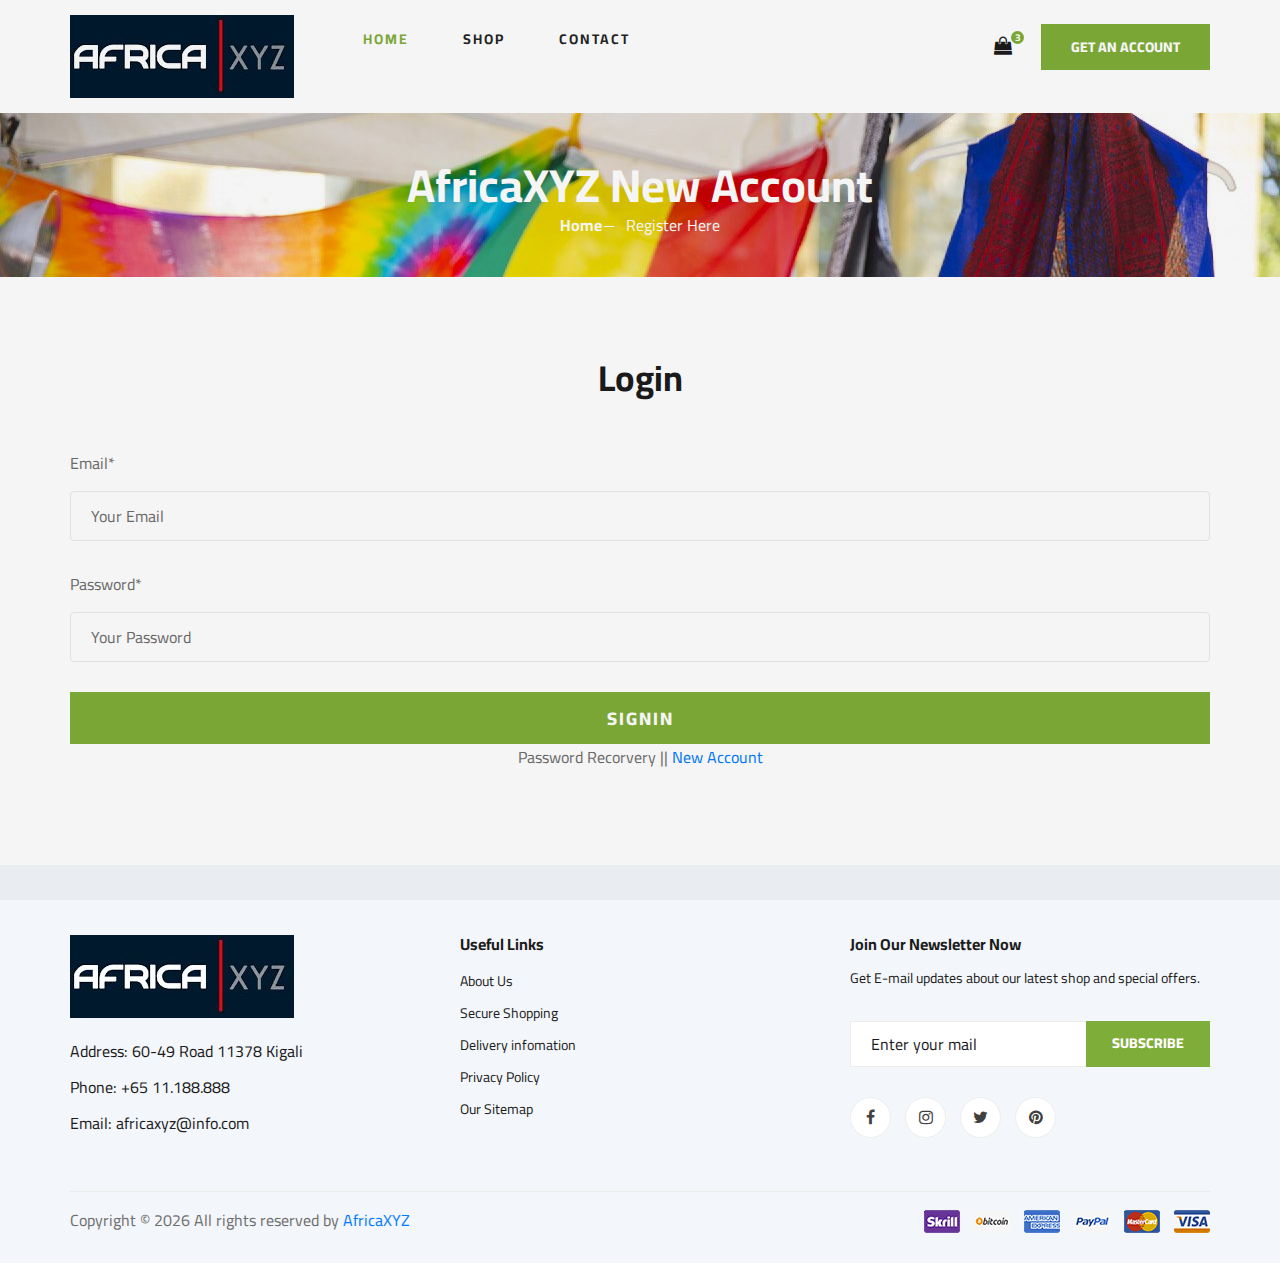
<file: signin.html>
<!DOCTYPE html>
<html lang="zxx">

<head>
  <meta charset="UTF-8">
  <meta name="description" content="Ogani Template">
  <meta name="keywords" content="Ogani, unica, creative, html">
  <meta name="viewport" content="width=device-width, initial-scale=1.0">
  <meta http-equiv="X-UA-Compatible" content="ie=edge">
  <title>AfricaXYZ | E-commerce</title>

  <!-- Google Font -->
  <link href="https://fonts.googleapis.com/css2?family=Cairo:wght@200;300;400;600;900&display=swap" rel="stylesheet">

  <!-- Css Styles -->
  <link rel="stylesheet" href="./assets/css/bootstrap.min.css" type="text/css">
  <link rel="stylesheet" href="https://cdnjs.cloudflare.com/ajax/libs/font-awesome/4.7.0/css/font-awesome.min.css">
  <!-- <link rel="stylesheet" href="./assets/css/font-awesome.min.css" type="text/css"> -->
  <link rel="stylesheet" href="./assets/css/elegant-icons.css" type="text/css">
  <link rel="stylesheet" href="./assets/css/nice-select.css" type="text/css">
  <link rel="stylesheet" href="./assets/css/jquery-ui.min.css" type="text/css">
  <link rel="stylesheet" href="./assets/css/owl.carousel.min.css" type="text/css">
  <link rel="stylesheet" href="./assets/css/slicknav.min.css" type="text/css">
  <link rel="stylesheet" href="./assets/css/style.css" type="text/css">
</head>

<body>
  <!-- Page Preloder -->
  <div id="preloder">
    <div class="loader"></div>
  </div>

  <!-- Humberger Begin -->
  <div class="humberger__menu__overlay"></div>
  <div class="humberger__menu__wrapper">
    <div class="humberger__menu__logo">
      <a href="#"><img src="./assets/images/logo.png" alt=""></a>
    </div>
    <div class="humberger__menu__widget">
      <div class="header__top__right__auth">
        <a href="#"><i class="fa fa-user"></i> Login</a>
      </div>
    </div>
    <nav class="humberger__menu__nav mobile-menu">
      <ul>
        <li class="active"><a href="./index.html">Home</a></li>
        <li><a href="./shop.html">Shop</a></li>
        <li><a href="./contact.html">Contact</a></li>
      </ul>
    </nav>
    <div id="mobile-menu-wrap"></div>
    <div class="header__top__right__social">
      <a href="#"><i class="fa fa-facebook"></i></a>
      <a href="#"><i class="fa fa-twitter"></i></a>
      <a href="#"><i class="fa fa-linkedin"></i></a>
      <a href="#"><i class="fa fa-pinterest-p"></i></a>
    </div>
  </div>
  <!-- Humberger End -->

  <!-- Header Section Begin -->
  <header class="header">
    <div class="container">
      <div class="row">
        <div class="col-lg-3">
          <div class="header__logo">
            <a href="./index.html"><img src="./assets/images/logo.png" alt=""></a>
          </div>
        </div>
        <div class="col-lg-6">
          <nav class="header__menu">
            <ul>
              <li class="active"><a href="./index.html">Home</a></li>
              <li><a href="./shop.html">Shop</a></li>
              <!-- <li><a href="#">Pages</a>
                <ul class="header__menu__dropdown">
                  <li><a href="./shop-details.html">Shop Details</a></li>
                  <li><a href="./shoping-cart.html">Shoping Cart</a></li>
                  <li><a href="./checkout.html">Check Out</a></li>
                  <li><a href="./blog-details.html">Blog Details</a></li>
                </ul> -->
              </li>
              <li><a href="./contact.html">Contact</a></li>
            </ul>
          </nav>
        </div>
        <div class="col-lg-3">
          <div class="header__cart">
            <ul>
              <li><a href="#"><i class="fa fa-shopping-bag"></i> <span>3</span></a></li>
            </ul>
            <div class="header__cart__price">
              <button type="submit" class="site-btn">Get An Account</button>
            </div>
          </div>
        </div>
      </div>
      <div class="humberger__open">
        <i class="fa fa-bars"></i>
      </div>
    </div>
  </header>
  <!-- Header Section End -->

  <!-- Breadcrumb Section Begin -->
  <section class="breadcrumb-section set-bg" data-setbg="./assets/images/5.jpg">
    <div class="container">
      <div class="row">
        <div class="col-lg-12 text-center">
          <div class="breadcrumb__text">
            <h2>AfricaXYZ New Account</h2>
            <div class="breadcrumb__option">
              <a href="./index.html">Home</a>
              <span>Register Here</span>
            </div>
          </div>
        </div>
      </div>
    </div>
  </section>
  <!-- Breadcrumb Section End -->



  <!-- signup Form Begin -->
  <div class="contact-form spad">
    <div class="container">
      <div class="row">
        <div class="col-lg-12">
          <div class="contact__form__title">
            <h2>Login</h2>
          </div>
        </div>
      </div>
      <form method="POST" action="#">
        <div class="row">
          <div class="col-lg-12 col-md-12">
            <p>Email<span>*</span></p>
            <input type="text" name="email" placeholder="Your Email">
            <p>Password<span>*</span></p>
            <input type="password" name="password" placeholder="Your Password">
            <button type="submit" name="send" class="site-btn btn-block">Signin</button>
          </div>
        </div>

        <div class="row">
          <div class="col-lg-12 text-center">
            <p>Password Recorvery || <a href="./signup.html">New Account</a></p>
          </div>
        </div>

    </div>
    </form>
  </div>
  </div>
  <!-- signup Form End -->





  <!-- Footer Section Begin -->
  <footer class="footer spad">
    <div class="container">
      <div class="row">
        <div class="col-lg-3 col-md-6 col-sm-6">
          <div class="footer__about">
            <div class="footer__about__logo">
              <a href="./index.html"><img src="./assets/images/logo.png" alt=""></a>
            </div>
            <ul>
              <li>Address: 60-49 Road 11378 Kigali</li>
              <li>Phone: +65 11.188.888</li>
              <li>Email: africaxyz@info.com</li>
            </ul>
          </div>
        </div>
        <div class="col-lg-4 col-md-6 col-sm-6 offset-lg-1">
          <div class="footer__widget">
            <h6>Useful Links</h6>
            <ul>
              <li><a href="#">About Us</a></li>
              <li><a href="#">Secure Shopping</a></li>
              <li><a href="#">Delivery infomation</a></li>
              <li><a href="#">Privacy Policy</a></li>
              <li><a href="#">Our Sitemap</a></li>
            </ul>
          </div>
        </div>
        <div class="col-lg-4 col-md-12">
          <div class="footer__widget">
            <h6>Join Our Newsletter Now</h6>
            <p>Get E-mail updates about our latest shop and special offers.</p>
            <form action="#">
              <input type="text" placeholder="Enter your mail">
              <button type="submit" class="site-btn">Subscribe</button>
            </form>
            <div class="footer__widget__social">
              <a href="#"><i class="fa fa-facebook"></i></a>
              <a href="#"><i class="fa fa-instagram"></i></a>
              <a href="#"><i class="fa fa-twitter"></i></a>
              <a href="#"><i class="fa fa-pinterest"></i></a>
            </div>
          </div>
        </div>
      </div>
      <div class="row">
        <div class="col-lg-12">
          <div class="footer__copyright">
            <div class="footer__copyright__text">
              <p> Copyright &copy;
                <script>document.write(new Date().getFullYear());</script> All rights reserved by <a
                  href="https://africa.xyz" target="_blank">AfricaXYZ</a></p>
            </div>
            <div class="footer__copyright__payment"><img src="./assets/images/payment-item.png" alt=""></div>
          </div>
        </div>
      </div>
    </div>
  </footer>



  <!-- Js Plugins -->
  <script src="./assets/js/jquery-3.3.1.min.js"></script>
  <script src="./assets/js/bootstrap.min.js"></script>
  <script src="./assets/js/jquery.nice-select.min.js"></script>
  <script src="./assets/js/jquery-ui.min.js"></script>
  <script src="./assets/js/jquery.slicknav.js"></script>
  <script src="./assets/js/mixitup.min.js"></script>
  <script src="./assets/js/owl.carousel.min.js"></script>
  <script src="./assets/js/main.js"></script>

  <!-- Global site tag (gtag.js) - Google Analytics -->
  <script async src="https://www.googletagmanager.com/gtag/js?id=UA-23581568-13"></script>
  <script>
    window.dataLayer = window.dataLayer || [];
    function gtag() { dataLayer.push(arguments); }
    gtag('js', new Date());

    gtag('config', 'UA-23581568-13');
  </script>

</body>

</html>
</file>
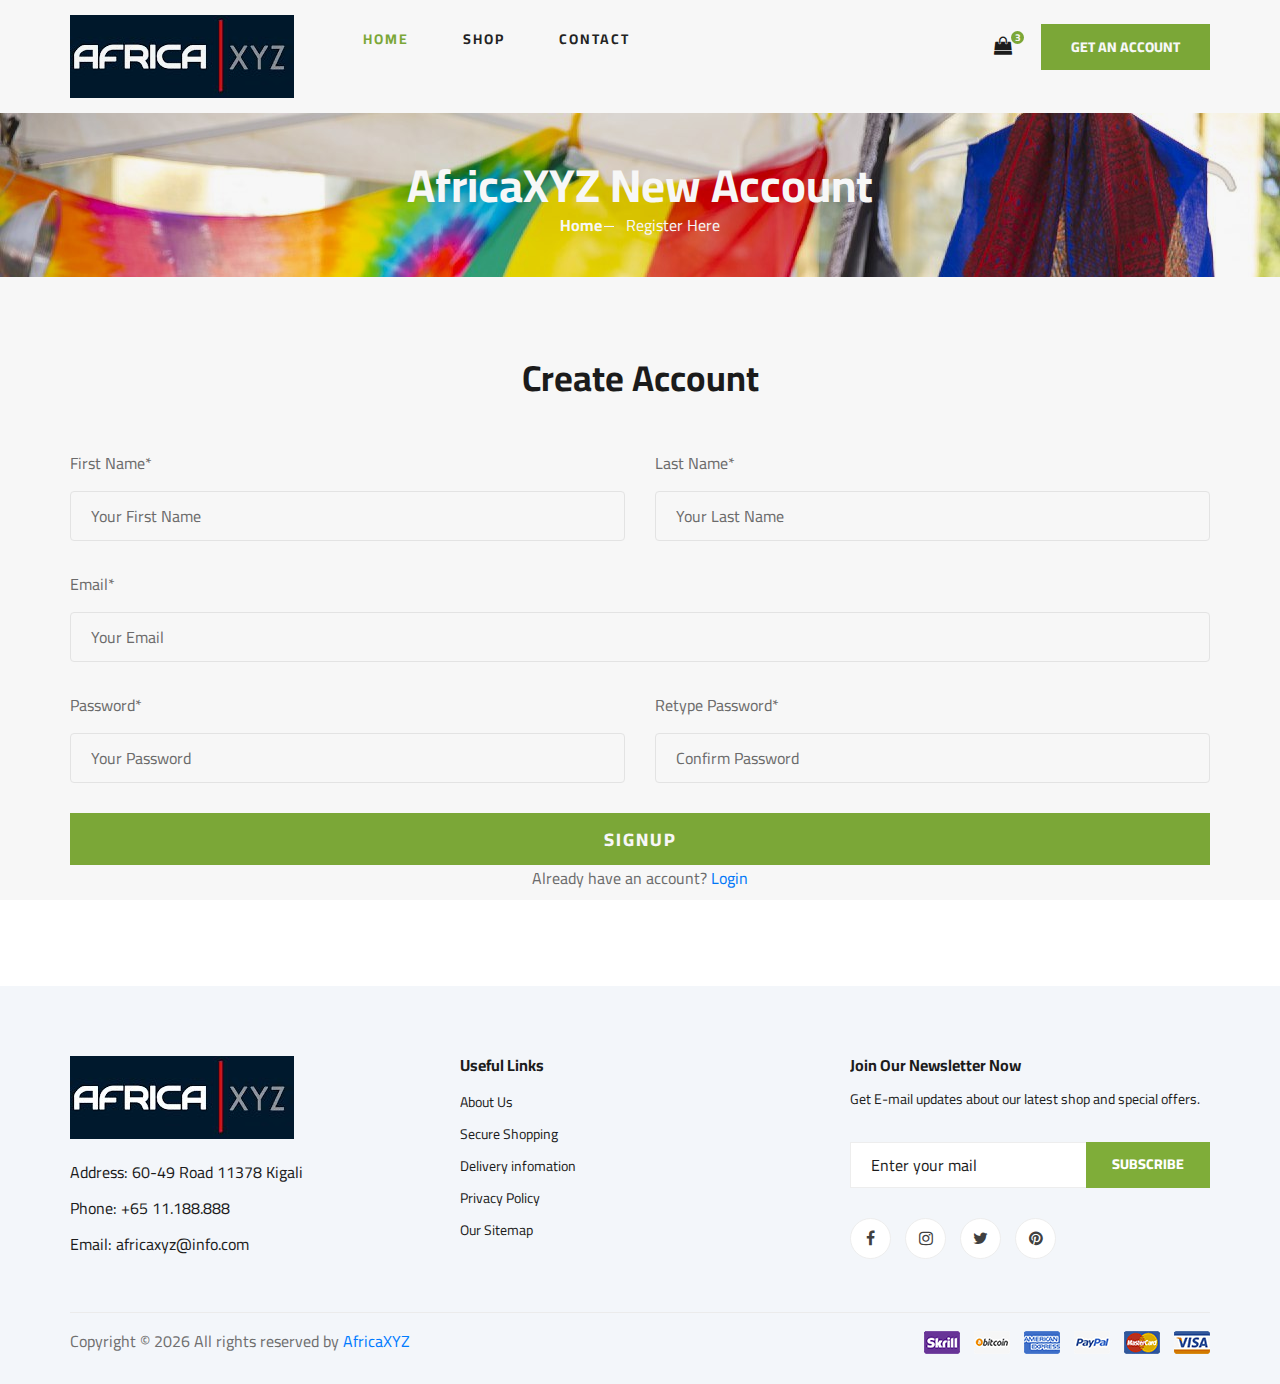
<file: signup.html>
<!DOCTYPE html>
<html lang="zxx">

<head>
  <meta charset="UTF-8">
  <meta name="description" content="Ogani Template">
  <meta name="keywords" content="Ogani, unica, creative, html">
  <meta name="viewport" content="width=device-width, initial-scale=1.0">
  <meta http-equiv="X-UA-Compatible" content="ie=edge">
  <title>AfricaXYZ | E-commerce</title>

  <!-- Google Font -->
  <link href="https://fonts.googleapis.com/css2?family=Cairo:wght@200;300;400;600;900&display=swap" rel="stylesheet">

  <!-- Css Styles -->
  <link rel="stylesheet" href="./assets/css/bootstrap.min.css" type="text/css">
  <link rel="stylesheet" href="https://cdnjs.cloudflare.com/ajax/libs/font-awesome/4.7.0/css/font-awesome.min.css">
  <!-- <link rel="stylesheet" href="./assets/css/font-awesome.min.css" type="text/css"> -->
  <link rel="stylesheet" href="./assets/css/elegant-icons.css" type="text/css">
  <link rel="stylesheet" href="./assets/css/nice-select.css" type="text/css">
  <link rel="stylesheet" href="./assets/css/jquery-ui.min.css" type="text/css">
  <link rel="stylesheet" href="./assets/css/owl.carousel.min.css" type="text/css">
  <link rel="stylesheet" href="./assets/css/slicknav.min.css" type="text/css">
  <link rel="stylesheet" href="./assets/css/style.css" type="text/css">
</head>

<body>
  <!-- Page Preloder -->
  <div id="preloder">
    <div class="loader"></div>
  </div>

  <!-- Humberger Begin -->
  <div class="humberger__menu__overlay"></div>
  <div class="humberger__menu__wrapper">
    <div class="humberger__menu__logo">
      <a href="#"><img src="./assets/images/logo.png" alt=""></a>
    </div>
    <div class="humberger__menu__widget">
      <div class="header__top__right__auth">
        <a href="#"><i class="fa fa-user"></i> Login</a>
      </div>
    </div>
    <nav class="humberger__menu__nav mobile-menu">
      <ul>
        <li class="active"><a href="./index.html">Home</a></li>
        <li><a href="./shop.html">Shop</a></li>
        <li><a href="./contact.html">Contact</a></li>
      </ul>
    </nav>
    <div id="mobile-menu-wrap"></div>
    <div class="header__top__right__social">
      <a href="#"><i class="fa fa-facebook"></i></a>
      <a href="#"><i class="fa fa-twitter"></i></a>
      <a href="#"><i class="fa fa-linkedin"></i></a>
      <a href="#"><i class="fa fa-pinterest-p"></i></a>
    </div>
  </div>
  <!-- Humberger End -->

  <!-- Header Section Begin -->
  <header class="header">
    <div class="container">
      <div class="row">
        <div class="col-lg-3">
          <div class="header__logo">
            <a href="./index.html"><img src="./assets/images/logo.png" alt=""></a>
          </div>
        </div>
        <div class="col-lg-6">
          <nav class="header__menu">
            <ul>
              <li class="active"><a href="./index.html">Home</a></li>
              <li><a href="./shop.html">Shop</a></li>
              <!-- <li><a href="#">Pages</a>
                <ul class="header__menu__dropdown">
                  <li><a href="./shop-details.html">Shop Details</a></li>
                  <li><a href="./shoping-cart.html">Shoping Cart</a></li>
                  <li><a href="./checkout.html">Check Out</a></li>
                  <li><a href="./blog-details.html">Blog Details</a></li>
                </ul> -->
              </li>
              <li><a href="./contact.html">Contact</a></li>
            </ul>
          </nav>
        </div>
        <div class="col-lg-3">
          <div class="header__cart">
            <ul>
              <li><a href="#"><i class="fa fa-shopping-bag"></i> <span>3</span></a></li>
            </ul>
            <div class="header__cart__price">
              <button type="submit" class="site-btn">Get An Account</button>
            </div>
          </div>
        </div>
      </div>
      <div class="humberger__open">
        <i class="fa fa-bars"></i>
      </div>
    </div>
  </header>
  <!-- Header Section End -->

  <!-- Breadcrumb Section Begin -->
  <section class="breadcrumb-section set-bg" data-setbg="./assets/images/5.jpg">
    <div class="container">
      <div class="row">
        <div class="col-lg-12 text-center">
          <div class="breadcrumb__text">
            <h2>AfricaXYZ New Account</h2>
            <div class="breadcrumb__option">
              <a href="./index.html">Home</a>
              <span>Register Here</span>
            </div>
          </div>
        </div>
      </div>
    </div>
  </section>
  <!-- Breadcrumb Section End -->



  <!-- signup Form Begin -->
  <div class="contact-form spad">
    <div class="container">
      <div class="row">
        <div class="col-lg-12">
          <div class="contact__form__title">
            <h2>Create Account</h2>
          </div>
        </div>
      </div>
      <form method="POST" action="#">
        <div class="row">
          <div class="col-lg-6 col-md-6">
            <p>First Name<span>*</span></p>
            <input type="text" name="name" placeholder="Your First Name">
          </div>
          <div class="col-lg-6 col-md-6">
            <p>Last Name<span>*</span></p>
            <input type="text" name="name" placeholder="Your Last Name">
          </div>
        </div>
        <div class="row">
          <div class="col-lg-12 col-md-12">
            <p>Email<span>*</span></p>
            <input type="text" name="email" placeholder="Your Email">
          </div>
        </div>
        <div class="row">
          <div class="col-lg-6 col-md-6">
            <p>Password<span>*</span></p>
            <input type="password" name="password" placeholder="Your Password">
          </div>
          <div class="col-lg-6 col-md-6">
            <p>Retype Password<span>*</span></p>
            <input type="password" name="confirm_password" placeholder="Confirm Password">
          </div>
        </div>

        <div class="row">
          <div class="col-lg-12 text-center">
            <button type="submit" name="send" class="site-btn btn-block">Signup</button>
          </div>
        </div>
        <div class="row">
          <div class="col-lg-12 text-center">
            <p>Already have an account? <a href="./signin.html">Login</a></p>
          </div>
        </div>
    </div>
    </form>
  </div>
  </div>
  <!-- signup Form End -->





  <!-- Footer Section Begin -->
  <footer class="footer spad">
    <div class="container">
      <div class="row">
        <div class="col-lg-3 col-md-6 col-sm-6">
          <div class="footer__about">
            <div class="footer__about__logo">
              <a href="./index.html"><img src="./assets/images/logo.png" alt=""></a>
            </div>
            <ul>
              <li>Address: 60-49 Road 11378 Kigali</li>
              <li>Phone: +65 11.188.888</li>
              <li>Email: africaxyz@info.com</li>
            </ul>
          </div>
        </div>
        <div class="col-lg-4 col-md-6 col-sm-6 offset-lg-1">
          <div class="footer__widget">
            <h6>Useful Links</h6>
            <ul>
              <li><a href="#">About Us</a></li>
              <li><a href="#">Secure Shopping</a></li>
              <li><a href="#">Delivery infomation</a></li>
              <li><a href="#">Privacy Policy</a></li>
              <li><a href="#">Our Sitemap</a></li>
            </ul>
          </div>
        </div>
        <div class="col-lg-4 col-md-12">
          <div class="footer__widget">
            <h6>Join Our Newsletter Now</h6>
            <p>Get E-mail updates about our latest shop and special offers.</p>
            <form action="#">
              <input type="text" placeholder="Enter your mail">
              <button type="submit" class="site-btn">Subscribe</button>
            </form>
            <div class="footer__widget__social">
              <a href="#"><i class="fa fa-facebook"></i></a>
              <a href="#"><i class="fa fa-instagram"></i></a>
              <a href="#"><i class="fa fa-twitter"></i></a>
              <a href="#"><i class="fa fa-pinterest"></i></a>
            </div>
          </div>
        </div>
      </div>
      <div class="row">
        <div class="col-lg-12">
          <div class="footer__copyright">
            <div class="footer__copyright__text">
              <p> Copyright &copy;
                <script>document.write(new Date().getFullYear());</script> All rights reserved by <a
                  href="https://africa.xyz" target="_blank">AfricaXYZ</a></p>
            </div>
            <div class="footer__copyright__payment"><img src="./assets/images/payment-item.png" alt=""></div>
          </div>
        </div>
      </div>
    </div>
  </footer>



  <!-- Js Plugins -->
  <script src="./assets/js/jquery-3.3.1.min.js"></script>
  <script src="./assets/js/bootstrap.min.js"></script>
  <script src="./assets/js/jquery.nice-select.min.js"></script>
  <script src="./assets/js/jquery-ui.min.js"></script>
  <script src="./assets/js/jquery.slicknav.js"></script>
  <script src="./assets/js/mixitup.min.js"></script>
  <script src="./assets/js/owl.carousel.min.js"></script>
  <script src="./assets/js/main.js"></script>

  <!-- Global site tag (gtag.js) - Google Analytics -->
  <script async src="https://www.googletagmanager.com/gtag/js?id=UA-23581568-13"></script>
  <script>
    window.dataLayer = window.dataLayer || [];
    function gtag() { dataLayer.push(arguments); }
    gtag('js', new Date());

    gtag('config', 'UA-23581568-13');
  </script>

</body>

</html>
</file>
<file: assets/css/elegant-icons.css>
@font-face {
	font-family: 'ElegantIcons';
	src:url('../fonts/ElegantIcons.eot');
	src:url('../fonts/ElegantIcons.eot?#iefix') format('embedded-opentype'),
		url('../fonts/ElegantIcons.woff') format('woff'),
		url('../fonts/ElegantIcons.ttf') format('truetype'),
		url('../fonts/ElegantIcons.svg#ElegantIcons') format('svg');
	font-weight: normal;
	font-style: normal;
}

/* Use the following CSS code if you want to use data attributes for inserting your icons */
[data-icon]:before {
	font-family: 'ElegantIcons';
	content: attr(data-icon);
	speak: none;
	font-weight: normal;
	font-variant: normal;
	text-transform: none;
	line-height: 1;
	-webkit-font-smoothing: antialiased;
	-moz-osx-font-smoothing: grayscale;
}

/* Use the following CSS code if you want to have a class per icon */
/*
Instead of a list of all class selectors,
you can use the generic selector below, but it's slower:
[class*="your-class-prefix"] {
*/
.arrow_up, .arrow_down, .arrow_left, .arrow_right, .arrow_left-up, .arrow_right-up, .arrow_right-down, .arrow_left-down, .arrow-up-down, .arrow_up-down_alt, .arrow_left-right_alt, .arrow_left-right, .arrow_expand_alt2, .arrow_expand_alt, .arrow_condense, .arrow_expand, .arrow_move, .arrow_carrot-up, .arrow_carrot-down, .arrow_carrot-left, .arrow_carrot-right, .arrow_carrot-2up, .arrow_carrot-2down, .arrow_carrot-2left, .arrow_carrot-2right, .arrow_carrot-up_alt2, .arrow_carrot-down_alt2, .arrow_carrot-left_alt2, .arrow_carrot-right_alt2, .arrow_carrot-2up_alt2, .arrow_carrot-2down_alt2, .arrow_carrot-2left_alt2, .arrow_carrot-2right_alt2, .arrow_triangle-up, .arrow_triangle-down, .arrow_triangle-left, .arrow_triangle-right, .arrow_triangle-up_alt2, .arrow_triangle-down_alt2, .arrow_triangle-left_alt2, .arrow_triangle-right_alt2, .arrow_back, .icon_minus-06, .icon_plus, .icon_close, .icon_check, .icon_minus_alt2, .icon_plus_alt2, .icon_close_alt2, .icon_check_alt2, .icon_zoom-out_alt, .icon_zoom-in_alt, .icon_search, .icon_box-empty, .icon_box-selected, .icon_minus-box, .icon_plus-box, .icon_box-checked, .icon_circle-empty, .icon_circle-slelected, .icon_stop_alt2, .icon_stop, .icon_pause_alt2, .icon_pause, .icon_menu, .icon_menu-square_alt2, .icon_menu-circle_alt2, .icon_ul, .icon_ol, .icon_adjust-horiz, .icon_adjust-vert, .icon_document_alt, .icon_documents_alt, .icon_pencil, .icon_pencil-edit_alt, .icon_pencil-edit, .icon_folder-alt, .icon_folder-open_alt, .icon_folder-add_alt, .icon_info_alt, .icon_error-oct_alt, .icon_error-circle_alt, .icon_error-triangle_alt, .icon_question_alt2, .icon_question, .icon_comment_alt, .icon_chat_alt, .icon_vol-mute_alt, .icon_volume-low_alt, .icon_volume-high_alt, .icon_quotations, .icon_quotations_alt2, .icon_clock_alt, .icon_lock_alt, .icon_lock-open_alt, .icon_key_alt, .icon_cloud_alt, .icon_cloud-upload_alt, .icon_cloud-download_alt, .icon_image, .icon_images, .icon_lightbulb_alt, .icon_gift_alt, .icon_house_alt, .icon_genius, .icon_mobile, .icon_tablet, .icon_laptop, .icon_desktop, .icon_camera_alt, .icon_mail_alt, .icon_cone_alt, .icon_ribbon_alt, .icon_bag_alt, .icon_creditcard, .icon_cart_alt, .icon_paperclip, .icon_tag_alt, .icon_tags_alt, .icon_trash_alt, .icon_cursor_alt, .icon_mic_alt, .icon_compass_alt, .icon_pin_alt, .icon_pushpin_alt, .icon_map_alt, .icon_drawer_alt, .icon_toolbox_alt, .icon_book_alt, .icon_calendar, .icon_film, .icon_table, .icon_contacts_alt, .icon_headphones, .icon_lifesaver, .icon_piechart, .icon_refresh, .icon_link_alt, .icon_link, .icon_loading, .icon_blocked, .icon_archive_alt, .icon_heart_alt, .icon_star_alt, .icon_star-half_alt, .icon_star, .icon_star-half, .icon_tools, .icon_tool, .icon_cog, .icon_cogs, .arrow_up_alt, .arrow_down_alt, .arrow_left_alt, .arrow_right_alt, .arrow_left-up_alt, .arrow_right-up_alt, .arrow_right-down_alt, .arrow_left-down_alt, .arrow_condense_alt, .arrow_expand_alt3, .arrow_carrot_up_alt, .arrow_carrot-down_alt, .arrow_carrot-left_alt, .arrow_carrot-right_alt, .arrow_carrot-2up_alt, .arrow_carrot-2dwnn_alt, .arrow_carrot-2left_alt, .arrow_carrot-2right_alt, .arrow_triangle-up_alt, .arrow_triangle-down_alt, .arrow_triangle-left_alt, .arrow_triangle-right_alt, .icon_minus_alt, .icon_plus_alt, .icon_close_alt, .icon_check_alt, .icon_zoom-out, .icon_zoom-in, .icon_stop_alt, .icon_menu-square_alt, .icon_menu-circle_alt, .icon_document, .icon_documents, .icon_pencil_alt, .icon_folder, .icon_folder-open, .icon_folder-add, .icon_folder_upload, .icon_folder_download, .icon_info, .icon_error-circle, .icon_error-oct, .icon_error-triangle, .icon_question_alt, .icon_comment, .icon_chat, .icon_vol-mute, .icon_volume-low, .icon_volume-high, .icon_quotations_alt, .icon_clock, .icon_lock, .icon_lock-open, .icon_key, .icon_cloud, .icon_cloud-upload, .icon_cloud-download, .icon_lightbulb, .icon_gift, .icon_house, .icon_camera, .icon_mail, .icon_cone, .icon_ribbon, .icon_bag, .icon_cart, .icon_tag, .icon_tags, .icon_trash, .icon_cursor, .icon_mic, .icon_compass, .icon_pin, .icon_pushpin, .icon_map, .icon_drawer, .icon_toolbox, .icon_book, .icon_contacts, .icon_archive, .icon_heart, .icon_profile, .icon_group, .icon_grid-2x2, .icon_grid-3x3, .icon_music, .icon_pause_alt, .icon_phone, .icon_upload, .icon_download, .social_facebook, .social_twitter, .social_pinterest, .social_googleplus, .social_tumblr, .social_tumbleupon, .social_wordpress, .social_instagram, .social_dribbble, .social_vimeo, .social_linkedin, .social_rss, .social_deviantart, .social_share, .social_myspace, .social_skype, .social_youtube, .social_picassa, .social_googledrive, .social_flickr, .social_blogger, .social_spotify, .social_delicious, .social_facebook_circle, .social_twitter_circle, .social_pinterest_circle, .social_googleplus_circle, .social_tumblr_circle, .social_stumbleupon_circle, .social_wordpress_circle, .social_instagram_circle, .social_dribbble_circle, .social_vimeo_circle, .social_linkedin_circle, .social_rss_circle, .social_deviantart_circle, .social_share_circle, .social_myspace_circle, .social_skype_circle, .social_youtube_circle, .social_picassa_circle, .social_googledrive_alt2, .social_flickr_circle, .social_blogger_circle, .social_spotify_circle, .social_delicious_circle, .social_facebook_square, .social_twitter_square, .social_pinterest_square, .social_googleplus_square, .social_tumblr_square, .social_stumbleupon_square, .social_wordpress_square, .social_instagram_square, .social_dribbble_square, .social_vimeo_square, .social_linkedin_square, .social_rss_square, .social_deviantart_square, .social_share_square, .social_myspace_square, .social_skype_square, .social_youtube_square, .social_picassa_square, .social_googledrive_square, .social_flickr_square, .social_blogger_square, .social_spotify_square, .social_delicious_square, .icon_printer, .icon_calulator, .icon_building, .icon_floppy, .icon_drive, .icon_search-2, .icon_id, .icon_id-2, .icon_puzzle, .icon_like, .icon_dislike, .icon_mug, .icon_currency, .icon_wallet, .icon_pens, .icon_easel, .icon_flowchart, .icon_datareport, .icon_briefcase, .icon_shield, .icon_percent, .icon_globe, .icon_globe-2, .icon_target, .icon_hourglass, .icon_balance, .icon_rook, .icon_printer-alt, .icon_calculator_alt, .icon_building_alt, .icon_floppy_alt, .icon_drive_alt, .icon_search_alt, .icon_id_alt, .icon_id-2_alt, .icon_puzzle_alt, .icon_like_alt, .icon_dislike_alt, .icon_mug_alt, .icon_currency_alt, .icon_wallet_alt, .icon_pens_alt, .icon_easel_alt, .icon_flowchart_alt, .icon_datareport_alt, .icon_briefcase_alt, .icon_shield_alt, .icon_percent_alt, .icon_globe_alt, .icon_clipboard {
	font-family: 'ElegantIcons';
	speak: none;
	font-style: normal;
	font-weight: normal;
	font-variant: normal;
	text-transform: none;
	line-height: 1;
	-webkit-font-smoothing: antialiased;
}
.arrow_up:before {
	content: "\21";
}
.arrow_down:before {
	content: "\22";
}
.arrow_left:before {
	content: "\23";
}
.arrow_right:before {
	content: "\24";
}
.arrow_left-up:before {
	content: "\25";
}
.arrow_right-up:before {
	content: "\26";
}
.arrow_right-down:before {
	content: "\27";
}
.arrow_left-down:before {
	content: "\28";
}
.arrow-up-down:before {
	content: "\29";
}
.arrow_up-down_alt:before {
	content: "\2a";
}
.arrow_left-right_alt:before {
	content: "\2b";
}
.arrow_left-right:before {
	content: "\2c";
}
.arrow_expand_alt2:before {
	content: "\2d";
}
.arrow_expand_alt:before {
	content: "\2e";
}
.arrow_condense:before {
	content: "\2f";
}
.arrow_expand:before {
	content: "\30";
}
.arrow_move:before {
	content: "\31";
}
.arrow_carrot-up:before {
	content: "\32";
}
.arrow_carrot-down:before {
	content: "\33";
}
.arrow_carrot-left:before {
	content: "\34";
}
.arrow_carrot-right:before {
	content: "\35";
}
.arrow_carrot-2up:before {
	content: "\36";
}
.arrow_carrot-2down:before {
	content: "\37";
}
.arrow_carrot-2left:before {
	content: "\38";
}
.arrow_carrot-2right:before {
	content: "\39";
}
.arrow_carrot-up_alt2:before {
	content: "\3a";
}
.arrow_carrot-down_alt2:before {
	content: "\3b";
}
.arrow_carrot-left_alt2:before {
	content: "\3c";
}
.arrow_carrot-right_alt2:before {
	content: "\3d";
}
.arrow_carrot-2up_alt2:before {
	content: "\3e";
}
.arrow_carrot-2down_alt2:before {
	content: "\3f";
}
.arrow_carrot-2left_alt2:before {
	content: "\40";
}
.arrow_carrot-2right_alt2:before {
	content: "\41";
}
.arrow_triangle-up:before {
	content: "\42";
}
.arrow_triangle-down:before {
	content: "\43";
}
.arrow_triangle-left:before {
	content: "\44";
}
.arrow_triangle-right:before {
	content: "\45";
}
.arrow_triangle-up_alt2:before {
	content: "\46";
}
.arrow_triangle-down_alt2:before {
	content: "\47";
}
.arrow_triangle-left_alt2:before {
	content: "\48";
}
.arrow_triangle-right_alt2:before {
	content: "\49";
}
.arrow_back:before {
	content: "\4a";
}
.icon_minus-06:before {
	content: "\4b";
}
.icon_plus:before {
	content: "\4c";
}
.icon_close:before {
	content: "\4d";
}
.icon_check:before {
	content: "\4e";
}
.icon_minus_alt2:before {
	content: "\4f";
}
.icon_plus_alt2:before {
	content: "\50";
}
.icon_close_alt2:before {
	content: "\51";
}
.icon_check_alt2:before {
	content: "\52";
}
.icon_zoom-out_alt:before {
	content: "\53";
}
.icon_zoom-in_alt:before {
	content: "\54";
}
.icon_search:before {
	content: "\55";
}
.icon_box-empty:before {
	content: "\56";
}
.icon_box-selected:before {
	content: "\57";
}
.icon_minus-box:before {
	content: "\58";
}
.icon_plus-box:before {
	content: "\59";
}
.icon_box-checked:before {
	content: "\5a";
}
.icon_circle-empty:before {
	content: "\5b";
}
.icon_circle-slelected:before {
	content: "\5c";
}
.icon_stop_alt2:before {
	content: "\5d";
}
.icon_stop:before {
	content: "\5e";
}
.icon_pause_alt2:before {
	content: "\5f";
}
.icon_pause:before {
	content: "\60";
}
.icon_menu:before {
	content: "\61";
}
.icon_menu-square_alt2:before {
	content: "\62";
}
.icon_menu-circle_alt2:before {
	content: "\63";
}
.icon_ul:before {
	content: "\64";
}
.icon_ol:before {
	content: "\65";
}
.icon_adjust-horiz:before {
	content: "\66";
}
.icon_adjust-vert:before {
	content: "\67";
}
.icon_document_alt:before {
	content: "\68";
}
.icon_documents_alt:before {
	content: "\69";
}
.icon_pencil:before {
	content: "\6a";
}
.icon_pencil-edit_alt:before {
	content: "\6b";
}
.icon_pencil-edit:before {
	content: "\6c";
}
.icon_folder-alt:before {
	content: "\6d";
}
.icon_folder-open_alt:before {
	content: "\6e";
}
.icon_folder-add_alt:before {
	content: "\6f";
}
.icon_info_alt:before {
	content: "\70";
}
.icon_error-oct_alt:before {
	content: "\71";
}
.icon_error-circle_alt:before {
	content: "\72";
}
.icon_error-triangle_alt:before {
	content: "\73";
}
.icon_question_alt2:before {
	content: "\74";
}
.icon_question:before {
	content: "\75";
}
.icon_comment_alt:before {
	content: "\76";
}
.icon_chat_alt:before {
	content: "\77";
}
.icon_vol-mute_alt:before {
	content: "\78";
}
.icon_volume-low_alt:before {
	content: "\79";
}
.icon_volume-high_alt:before {
	content: "\7a";
}
.icon_quotations:before {
	content: "\7b";
}
.icon_quotations_alt2:before {
	content: "\7c";
}
.icon_clock_alt:before {
	content: "\7d";
}
.icon_lock_alt:before {
	content: "\7e";
}
.icon_lock-open_alt:before {
	content: "\e000";
}
.icon_key_alt:before {
	content: "\e001";
}
.icon_cloud_alt:before {
	content: "\e002";
}
.icon_cloud-upload_alt:before {
	content: "\e003";
}
.icon_cloud-download_alt:before {
	content: "\e004";
}
.icon_image:before {
	content: "\e005";
}
.icon_images:before {
	content: "\e006";
}
.icon_lightbulb_alt:before {
	content: "\e007";
}
.icon_gift_alt:before {
	content: "\e008";
}
.icon_house_alt:before {
	content: "\e009";
}
.icon_genius:before {
	content: "\e00a";
}
.icon_mobile:before {
	content: "\e00b";
}
.icon_tablet:before {
	content: "\e00c";
}
.icon_laptop:before {
	content: "\e00d";
}
.icon_desktop:before {
	content: "\e00e";
}
.icon_camera_alt:before {
	content: "\e00f";
}
.icon_mail_alt:before {
	content: "\e010";
}
.icon_cone_alt:before {
	content: "\e011";
}
.icon_ribbon_alt:before {
	content: "\e012";
}
.icon_bag_alt:before {
	content: "\e013";
}
.icon_creditcard:before {
	content: "\e014";
}
.icon_cart_alt:before {
	content: "\e015";
}
.icon_paperclip:before {
	content: "\e016";
}
.icon_tag_alt:before {
	content: "\e017";
}
.icon_tags_alt:before {
	content: "\e018";
}
.icon_trash_alt:before {
	content: "\e019";
}
.icon_cursor_alt:before {
	content: "\e01a";
}
.icon_mic_alt:before {
	content: "\e01b";
}
.icon_compass_alt:before {
	content: "\e01c";
}
.icon_pin_alt:before {
	content: "\e01d";
}
.icon_pushpin_alt:before {
	content: "\e01e";
}
.icon_map_alt:before {
	content: "\e01f";
}
.icon_drawer_alt:before {
	content: "\e020";
}
.icon_toolbox_alt:before {
	content: "\e021";
}
.icon_book_alt:before {
	content: "\e022";
}
.icon_calendar:before {
	content: "\e023";
}
.icon_film:before {
	content: "\e024";
}
.icon_table:before {
	content: "\e025";
}
.icon_contacts_alt:before {
	content: "\e026";
}
.icon_headphones:before {
	content: "\e027";
}
.icon_lifesaver:before {
	content: "\e028";
}
.icon_piechart:before {
	content: "\e029";
}
.icon_refresh:before {
	content: "\e02a";
}
.icon_link_alt:before {
	content: "\e02b";
}
.icon_link:before {
	content: "\e02c";
}
.icon_loading:before {
	content: "\e02d";
}
.icon_blocked:before {
	content: "\e02e";
}
.icon_archive_alt:before {
	content: "\e02f";
}
.icon_heart_alt:before {
	content: "\e030";
}
.icon_star_alt:before {
	content: "\e031";
}
.icon_star-half_alt:before {
	content: "\e032";
}
.icon_star:before {
	content: "\e033";
}
.icon_star-half:before {
	content: "\e034";
}
.icon_tools:before {
	content: "\e035";
}
.icon_tool:before {
	content: "\e036";
}
.icon_cog:before {
	content: "\e037";
}
.icon_cogs:before {
	content: "\e038";
}
.arrow_up_alt:before {
	content: "\e039";
}
.arrow_down_alt:before {
	content: "\e03a";
}
.arrow_left_alt:before {
	content: "\e03b";
}
.arrow_right_alt:before {
	content: "\e03c";
}
.arrow_left-up_alt:before {
	content: "\e03d";
}
.arrow_right-up_alt:before {
	content: "\e03e";
}
.arrow_right-down_alt:before {
	content: "\e03f";
}
.arrow_left-down_alt:before {
	content: "\e040";
}
.arrow_condense_alt:before {
	content: "\e041";
}
.arrow_expand_alt3:before {
	content: "\e042";
}
.arrow_carrot_up_alt:before {
	content: "\e043";
}
.arrow_carrot-down_alt:before {
	content: "\e044";
}
.arrow_carrot-left_alt:before {
	content: "\e045";
}
.arrow_carrot-right_alt:before {
	content: "\e046";
}
.arrow_carrot-2up_alt:before {
	content: "\e047";
}
.arrow_carrot-2dwnn_alt:before {
	content: "\e048";
}
.arrow_carrot-2left_alt:before {
	content: "\e049";
}
.arrow_carrot-2right_alt:before {
	content: "\e04a";
}
.arrow_triangle-up_alt:before {
	content: "\e04b";
}
.arrow_triangle-down_alt:before {
	content: "\e04c";
}
.arrow_triangle-left_alt:before {
	content: "\e04d";
}
.arrow_triangle-right_alt:before {
	content: "\e04e";
}
.icon_minus_alt:before {
	content: "\e04f";
}
.icon_plus_alt:before {
	content: "\e050";
}
.icon_close_alt:before {
	content: "\e051";
}
.icon_check_alt:before {
	content: "\e052";
}
.icon_zoom-out:before {
	content: "\e053";
}
.icon_zoom-in:before {
	content: "\e054";
}
.icon_stop_alt:before {
	content: "\e055";
}
.icon_menu-square_alt:before {
	content: "\e056";
}
.icon_menu-circle_alt:before {
	content: "\e057";
}
.icon_document:before {
	content: "\e058";
}
.icon_documents:before {
	content: "\e059";
}
.icon_pencil_alt:before {
	content: "\e05a";
}
.icon_folder:before {
	content: "\e05b";
}
.icon_folder-open:before {
	content: "\e05c";
}
.icon_folder-add:before {
	content: "\e05d";
}
.icon_folder_upload:before {
	content: "\e05e";
}
.icon_folder_download:before {
	content: "\e05f";
}
.icon_info:before {
	content: "\e060";
}
.icon_error-circle:before {
	content: "\e061";
}
.icon_error-oct:before {
	content: "\e062";
}
.icon_error-triangle:before {
	content: "\e063";
}
.icon_question_alt:before {
	content: "\e064";
}
.icon_comment:before {
	content: "\e065";
}
.icon_chat:before {
	content: "\e066";
}
.icon_vol-mute:before {
	content: "\e067";
}
.icon_volume-low:before {
	content: "\e068";
}
.icon_volume-high:before {
	content: "\e069";
}
.icon_quotations_alt:before {
	content: "\e06a";
}
.icon_clock:before {
	content: "\e06b";
}
.icon_lock:before {
	content: "\e06c";
}
.icon_lock-open:before {
	content: "\e06d";
}
.icon_key:before {
	content: "\e06e";
}
.icon_cloud:before {
	content: "\e06f";
}
.icon_cloud-upload:before {
	content: "\e070";
}
.icon_cloud-download:before {
	content: "\e071";
}
.icon_lightbulb:before {
	content: "\e072";
}
.icon_gift:before {
	content: "\e073";
}
.icon_house:before {
	content: "\e074";
}
.icon_camera:before {
	content: "\e075";
}
.icon_mail:before {
	content: "\e076";
}
.icon_cone:before {
	content: "\e077";
}
.icon_ribbon:before {
	content: "\e078";
}
.icon_bag:before {
	content: "\e079";
}
.icon_cart:before {
	content: "\e07a";
}
.icon_tag:before {
	content: "\e07b";
}
.icon_tags:before {
	content: "\e07c";
}
.icon_trash:before {
	content: "\e07d";
}
.icon_cursor:before {
	content: "\e07e";
}
.icon_mic:before {
	content: "\e07f";
}
.icon_compass:before {
	content: "\e080";
}
.icon_pin:before {
	content: "\e081";
}
.icon_pushpin:before {
	content: "\e082";
}
.icon_map:before {
	content: "\e083";
}
.icon_drawer:before {
	content: "\e084";
}
.icon_toolbox:before {
	content: "\e085";
}
.icon_book:before {
	content: "\e086";
}
.icon_contacts:before {
	content: "\e087";
}
.icon_archive:before {
	content: "\e088";
}
.icon_heart:before {
	content: "\e089";
}
.icon_profile:before {
	content: "\e08a";
}
.icon_group:before {
	content: "\e08b";
}
.icon_grid-2x2:before {
	content: "\e08c";
}
.icon_grid-3x3:before {
	content: "\e08d";
}
.icon_music:before {
	content: "\e08e";
}
.icon_pause_alt:before {
	content: "\e08f";
}
.icon_phone:before {
	content: "\e090";
}
.icon_upload:before {
	content: "\e091";
}
.icon_download:before {
	content: "\e092";
}
.social_facebook:before {
	content: "\e093";
}
.social_twitter:before {
	content: "\e094";
}
.social_pinterest:before {
	content: "\e095";
}
.social_googleplus:before {
	content: "\e096";
}
.social_tumblr:before {
	content: "\e097";
}
.social_tumbleupon:before {
	content: "\e098";
}
.social_wordpress:before {
	content: "\e099";
}
.social_instagram:before {
	content: "\e09a";
}
.social_dribbble:before {
	content: "\e09b";
}
.social_vimeo:before {
	content: "\e09c";
}
.social_linkedin:before {
	content: "\e09d";
}
.social_rss:before {
	content: "\e09e";
}
.social_deviantart:before {
	content: "\e09f";
}
.social_share:before {
	content: "\e0a0";
}
.social_myspace:before {
	content: "\e0a1";
}
.social_skype:before {
	content: "\e0a2";
}
.social_youtube:before {
	content: "\e0a3";
}
.social_picassa:before {
	content: "\e0a4";
}
.social_googledrive:before {
	content: "\e0a5";
}
.social_flickr:before {
	content: "\e0a6";
}
.social_blogger:before {
	content: "\e0a7";
}
.social_spotify:before {
	content: "\e0a8";
}
.social_delicious:before {
	content: "\e0a9";
}
.social_facebook_circle:before {
	content: "\e0aa";
}
.social_twitter_circle:before {
	content: "\e0ab";
}
.social_pinterest_circle:before {
	content: "\e0ac";
}
.social_googleplus_circle:before {
	content: "\e0ad";
}
.social_tumblr_circle:before {
	content: "\e0ae";
}
.social_stumbleupon_circle:before {
	content: "\e0af";
}
.social_wordpress_circle:before {
	content: "\e0b0";
}
.social_instagram_circle:before {
	content: "\e0b1";
}
.social_dribbble_circle:before {
	content: "\e0b2";
}
.social_vimeo_circle:before {
	content: "\e0b3";
}
.social_linkedin_circle:before {
	content: "\e0b4";
}
.social_rss_circle:before {
	content: "\e0b5";
}
.social_deviantart_circle:before {
	content: "\e0b6";
}
.social_share_circle:before {
	content: "\e0b7";
}
.social_myspace_circle:before {
	content: "\e0b8";
}
.social_skype_circle:before {
	content: "\e0b9";
}
.social_youtube_circle:before {
	content: "\e0ba";
}
.social_picassa_circle:before {
	content: "\e0bb";
}
.social_googledrive_alt2:before {
	content: "\e0bc";
}
.social_flickr_circle:before {
	content: "\e0bd";
}
.social_blogger_circle:before {
	content: "\e0be";
}
.social_spotify_circle:before {
	content: "\e0bf";
}
.social_delicious_circle:before {
	content: "\e0c0";
}
.social_facebook_square:before {
	content: "\e0c1";
}
.social_twitter_square:before {
	content: "\e0c2";
}
.social_pinterest_square:before {
	content: "\e0c3";
}
.social_googleplus_square:before {
	content: "\e0c4";
}
.social_tumblr_square:before {
	content: "\e0c5";
}
.social_stumbleupon_square:before {
	content: "\e0c6";
}
.social_wordpress_square:before {
	content: "\e0c7";
}
.social_instagram_square:before {
	content: "\e0c8";
}
.social_dribbble_square:before {
	content: "\e0c9";
}
.social_vimeo_square:before {
	content: "\e0ca";
}
.social_linkedin_square:before {
	content: "\e0cb";
}
.social_rss_square:before {
	content: "\e0cc";
}
.social_deviantart_square:before {
	content: "\e0cd";
}
.social_share_square:before {
	content: "\e0ce";
}
.social_myspace_square:before {
	content: "\e0cf";
}
.social_skype_square:before {
	content: "\e0d0";
}
.social_youtube_square:before {
	content: "\e0d1";
}
.social_picassa_square:before {
	content: "\e0d2";
}
.social_googledrive_square:before {
	content: "\e0d3";
}
.social_flickr_square:before {
	content: "\e0d4";
}
.social_blogger_square:before {
	content: "\e0d5";
}
.social_spotify_square:before {
	content: "\e0d6";
}
.social_delicious_square:before {
	content: "\e0d7";
}
.icon_printer:before {
	content: "\e103";
}
.icon_calulator:before {
	content: "\e0ee";
}
.icon_building:before {
	content: "\e0ef";
}
.icon_floppy:before {
	content: "\e0e8";
}
.icon_drive:before {
	content: "\e0ea";
}
.icon_search-2:before {
	content: "\e101";
}
.icon_id:before {
	content: "\e107";
}
.icon_id-2:before {
	content: "\e108";
}
.icon_puzzle:before {
	content: "\e102";
}
.icon_like:before {
	content: "\e106";
}
.icon_dislike:before {
	content: "\e0eb";
}
.icon_mug:before {
	content: "\e105";
}
.icon_currency:before {
	content: "\e0ed";
}
.icon_wallet:before {
	content: "\e100";
}
.icon_pens:before {
	content: "\e104";
}
.icon_easel:before {
	content: "\e0e9";
}
.icon_flowchart:before {
	content: "\e109";
}
.icon_datareport:before {
	content: "\e0ec";
}
.icon_briefcase:before {
	content: "\e0fe";
}
.icon_shield:before {
	content: "\e0f6";
}
.icon_percent:before {
	content: "\e0fb";
}
.icon_globe:before {
	content: "\e0e2";
}
.icon_globe-2:before {
	content: "\e0e3";
}
.icon_target:before {
	content: "\e0f5";
}
.icon_hourglass:before {
	content: "\e0e1";
}
.icon_balance:before {
	content: "\e0ff";
}
.icon_rook:before {
	content: "\e0f8";
}
.icon_printer-alt:before {
	content: "\e0fa";
}
.icon_calculator_alt:before {
	content: "\e0e7";
}
.icon_building_alt:before {
	content: "\e0fd";
}
.icon_floppy_alt:before {
	content: "\e0e4";
}
.icon_drive_alt:before {
	content: "\e0e5";
}
.icon_search_alt:before {
	content: "\e0f7";
}
.icon_id_alt:before {
	content: "\e0e0";
}
.icon_id-2_alt:before {
	content: "\e0fc";
}
.icon_puzzle_alt:before {
	content: "\e0f9";
}
.icon_like_alt:before {
	content: "\e0dd";
}
.icon_dislike_alt:before {
	content: "\e0f1";
}
.icon_mug_alt:before {
	content: "\e0dc";
}
.icon_currency_alt:before {
	content: "\e0f3";
}
.icon_wallet_alt:before {
	content: "\e0d8";
}
.icon_pens_alt:before {
	content: "\e0db";
}
.icon_easel_alt:before {
	content: "\e0f0";
}
.icon_flowchart_alt:before {
	content: "\e0df";
}
.icon_datareport_alt:before {
	content: "\e0f2";
}
.icon_briefcase_alt:before {
	content: "\e0f4";
}
.icon_shield_alt:before {
	content: "\e0d9";
}
.icon_percent_alt:before {
	content: "\e0da";
}
.icon_globe_alt:before {
	content: "\e0de";
}
.icon_clipboard:before {
	content: "\e0e6";
}


	.glyph {
		float: left;
		text-align: center;
		padding: .75em;
		margin: .4em 1.5em .75em 0;
		width: 6em;
text-shadow: none;
	}
        .glyph_big {
        font-size: 128px;
        color: #59c5dc;
        float: left;
        margin-right: 20px;
        }

        .glyph div { padding-bottom: 10px;}

	.glyph input {
		font-family: consolas, monospace;
		font-size: 12px;
		width: 100%;
		text-align: center;
		border: 0;
		box-shadow: 0 0 0 1px #ccc;
		padding: .2em;
                -moz-border-radius: 5px;
                -webkit-border-radius: 5px;
	}
	.centered {
		margin-left: auto;
		margin-right: auto;
	}
	.glyph .fs1 {
		font-size: 2em;
	}
</file>
<file: assets/css/nice-select.css>
.nice-select {
  -webkit-tap-highlight-color: transparent;
  background-color: #fff;
  border-radius: 5px;
  border: solid 1px #e8e8e8;
  box-sizing: border-box;
  clear: both;
  cursor: pointer;
  display: block;
  float: left;
  font-family: inherit;
  font-size: 14px;
  font-weight: normal;
  height: 42px;
  line-height: 40px;
  outline: none;
  padding-left: 18px;
  padding-right: 30px;
  position: relative;
  text-align: left !important;
  -webkit-transition: all 0.2s ease-in-out;
  transition: all 0.2s ease-in-out;
  -webkit-user-select: none;
     -moz-user-select: none;
      -ms-user-select: none;
          user-select: none;
  white-space: nowrap;
  width: auto; }
  .nice-select:hover {
    border-color: #dbdbdb; }
  .nice-select:active, .nice-select.open, .nice-select:focus {
    border-color: #999; }
  .nice-select:after {
    border-bottom: 2px solid #999;
    border-right: 2px solid #999;
    content: '';
    display: block;
    height: 5px;
    margin-top: -4px;
    pointer-events: none;
    position: absolute;
    right: 12px;
    top: 50%;
    -webkit-transform-origin: 66% 66%;
        -ms-transform-origin: 66% 66%;
            transform-origin: 66% 66%;
    -webkit-transform: rotate(45deg);
        -ms-transform: rotate(45deg);
            transform: rotate(45deg);
    -webkit-transition: all 0.15s ease-in-out;
    transition: all 0.15s ease-in-out;
    width: 5px; }
  .nice-select.open:after {
    -webkit-transform: rotate(-135deg);
        -ms-transform: rotate(-135deg);
            transform: rotate(-135deg); }
  .nice-select.open .list {
    opacity: 1;
    pointer-events: auto;
    -webkit-transform: scale(1) translateY(0);
        -ms-transform: scale(1) translateY(0);
            transform: scale(1) translateY(0); }
  .nice-select.disabled {
    border-color: #ededed;
    color: #999;
    pointer-events: none; }
    .nice-select.disabled:after {
      border-color: #cccccc; }
  .nice-select.wide {
    width: 100%; }
    .nice-select.wide .list {
      left: 0 !important;
      right: 0 !important; }
  .nice-select.right {
    float: right; }
    .nice-select.right .list {
      left: auto;
      right: 0; }
  .nice-select.small {
    font-size: 12px;
    height: 36px;
    line-height: 34px; }
    .nice-select.small:after {
      height: 4px;
      width: 4px; }
    .nice-select.small .option {
      line-height: 34px;
      min-height: 34px; }
  .nice-select .list {
    background-color: #fff;
    border-radius: 5px;
    box-shadow: 0 0 0 1px rgba(68, 68, 68, 0.11);
    box-sizing: border-box;
    margin-top: 4px;
    opacity: 0;
    overflow: hidden;
    padding: 0;
    pointer-events: none;
    position: absolute;
    top: 100%;
    left: 0;
    -webkit-transform-origin: 50% 0;
        -ms-transform-origin: 50% 0;
            transform-origin: 50% 0;
    -webkit-transform: scale(0.75) translateY(-21px);
        -ms-transform: scale(0.75) translateY(-21px);
            transform: scale(0.75) translateY(-21px);
    -webkit-transition: all 0.2s cubic-bezier(0.5, 0, 0, 1.25), opacity 0.15s ease-out;
    transition: all 0.2s cubic-bezier(0.5, 0, 0, 1.25), opacity 0.15s ease-out;
    z-index: 9; }
    .nice-select .list:hover .option:not(:hover) {
      background-color: transparent !important; }
  .nice-select .option {
    cursor: pointer;
    font-weight: 400;
    line-height: 40px;
    list-style: none;
    min-height: 40px;
    outline: none;
    padding-left: 18px;
    padding-right: 29px;
    text-align: left;
    -webkit-transition: all 0.2s;
    transition: all 0.2s; }
    .nice-select .option:hover, .nice-select .option.focus, .nice-select .option.selected.focus {
      background-color: #f6f6f6; }
    .nice-select .option.selected {
      font-weight: bold; }
    .nice-select .option.disabled {
      background-color: transparent;
      color: #999;
      cursor: default; }

.no-csspointerevents .nice-select .list {
  display: none; }

.no-csspointerevents .nice-select.open .list {
  display: block; }
</file>
<file: assets/css/style.css>
html,
body {
	height: 100%;
	font-family: "Cairo", sans-serif;
	-webkit-font-smoothing: antialiased;
	font-smoothing: antialiased;
}

h1,
h2,
h3,
h4,
h5,
h6 {
	margin: 0;
	color: #111111;
	font-weight: 400;
	font-family: "Cairo", sans-serif;
}

h1 {
	font-size: 70px;
}

h2 {
	font-size: 36px;
}

h3 {
	font-size: 30px;
}

h4 {
	font-size: 24px;
}

h5 {
	font-size: 18px;
}

h6 {
	font-size: 16px;
}

p {
	font-size: 16px;
	font-family: "Cairo", sans-serif;
	color: #6f6f6f;
	font-weight: 400;
	line-height: 26px;
	margin: 0 0 15px 0;
}

img {
	max-width: 100%;
}

input:focus,
select:focus,
button:focus,
textarea:focus {
	outline: none;
}

a:hover,
a:focus {
	text-decoration: none;
	outline: none;
	color: #ffffff;
}

ul,
ol {
	padding: 0;
	margin: 0;
}

/*---------------------
  Helper CSS
-----------------------*/

.section-title {
	margin-bottom: 50px;
	text-align: center;
}

.section-title h2 {
	color: #1c1c1c;
	font-weight: 700;
	position: relative;
}

.section-title h2:after {
	position: absolute;
	left: 0;
	bottom: -15px;
	right: 0;
	height: 4px;
	width: 80px;
	background: #3992ad;
	content: "";
	margin: 0 auto;
}

.set-bg {
	background-repeat: no-repeat;
	background-size: cover;
	background-position: top center;
}

.spad {
	padding-top: 100px;
	padding-bottom: 100px;
}

.text-white h1,
.text-white h2,
.text-white h3,
.text-white h4,
.text-white h5,
.text-white h6,
.text-white p,
.text-white span,
.text-white li,
.text-white a {
	color: #fff;
}

/* buttons */

.primary-btn {
	display: inline-block;
	font-size: 14px;
	padding: 10px 28px 10px;
	color: #ffffff;
	text-transform: uppercase;
	font-weight: 700;
	background: #7fad39;
	letter-spacing: 2px;
}

.site-btn {
	font-size: 14px;
	color: #ffffff;
	font-weight: 800;
	text-transform: uppercase;
	display: inline-block;
	padding: 13px 30px 12px;
	background: #7fad39;
	border: none;
}

/* Preloder */

#preloder {
	position: fixed;
	width: 100%;
	height: 100%;
	top: 0;
	left: 0;
	z-index: 999999;
	background: #000;
}

.loader {
	width: 40px;
	height: 40px;
	position: absolute;
	top: 50%;
	left: 50%;
	margin-top: -13px;
	margin-left: -13px;
	border-radius: 60px;
	animation: loader 0.8s linear infinite;
	-webkit-animation: loader 0.8s linear infinite;
}

@keyframes loader {
	0% {
		-webkit-transform: rotate(0deg);
		transform: rotate(0deg);
		border: 4px solid #f44336;
		border-left-color: transparent;
	}
	50% {
		-webkit-transform: rotate(180deg);
		transform: rotate(180deg);
		border: 4px solid #673ab7;
		border-left-color: transparent;
	}
	100% {
		-webkit-transform: rotate(360deg);
		transform: rotate(360deg);
		border: 4px solid #f44336;
		border-left-color: transparent;
	}
}

@-webkit-keyframes loader {
	0% {
		-webkit-transform: rotate(0deg);
		border: 4px solid #f44336;
		border-left-color: transparent;
	}
	50% {
		-webkit-transform: rotate(180deg);
		border: 4px solid #673ab7;
		border-left-color: transparent;
	}
	100% {
		-webkit-transform: rotate(360deg);
		border: 4px solid #f44336;
		border-left-color: transparent;
	}
}

/*---------------------
  Header
-----------------------*/

.header__top {
	background: #f5f5f5;
}

.header__top__left {
	padding: 10px 0 13px;
}

.header__top__left ul li {
	font-size: 14px;
	color: #1c1c1c;
	display: inline-block;
	margin-right: 45px;
	position: relative;
}

.header__top__left ul li:after {
	position: absolute;
	right: -25px;
	top: 1px;
	height: 20px;
	width: 1px;
	background: #000000;
	opacity: 0.1;
	content: "";
}

.header__top__left ul li:last-child {
	margin-right: 0;
}

.header__top__left ul li:last-child:after {
	display: none;
}

.header__top__left ul li i {
	color: #252525;
	margin-right: 5px;
}

.header__top__right {
	text-align: right;
	padding: 10px 0 13px;
}

.header__top__right__social {
	position: relative;
	display: inline-block;
	margin-right: 35px;
}

.header__top__right__social:after {
	position: absolute;
	right: -20px;
	top: 1px;
	height: 20px;
	width: 1px;
	background: #000000;
	opacity: 0.1;
	content: "";
}

.header__top__right__social a {
	font-size: 14px;
	display: inline-block;
	color: #1c1c1c;
	margin-right: 20px;
}

.header__top__right__social a:last-child {
	margin-right: 0;
}

.header__top__right__language {
	position: relative;
	display: inline-block;
	margin-right: 40px;
	cursor: pointer;
}

.header__top__right__language:hover ul {
	top: 23px;
	opacity: 1;
	visibility: visible;
}

.header__top__right__language:after {
	position: absolute;
	right: -21px;
	top: 1px;
	height: 20px;
	width: 1px;
	background: #000000;
	opacity: 0.1;
	content: "";
}

.header__top__right__language img {
	margin-right: 6px;
}

.header__top__right__language div {
	font-size: 14px;
	color: #1c1c1c;
	display: inline-block;
	margin-right: 4px;
}

.header__top__right__language span {
	font-size: 14px;
	color: #1c1c1c;
	position: relative;
	top: 2px;
}

.header__top__right__language ul {
	background: #222222;
	width: 100px;
	text-align: left;
	padding: 5px 0;
	position: absolute;
	left: 0;
	top: 43px;
	z-index: 9;
	opacity: 0;
	visibility: hidden;
	-webkit-transition: all, 0.3s;
	-moz-transition: all, 0.3s;
	-ms-transition: all, 0.3s;
	-o-transition: all, 0.3s;
	transition: all, 0.3s;
}

.header__top__right__language ul li {
	list-style: none;
}

.header__top__right__language ul li a {
	font-size: 14px;
	color: #ffffff;
	padding: 5px 10px;
}

.header__top__right__auth {
	display: inline-block;
}

.header__top__right__auth a {
	display: block;
	font-size: 14px;
	color: #1c1c1c;
}

.header__top__right__auth a i {
	margin-right: 6px;
}

.header__logo {
	padding: 15px 0;
}

.header__logo a {
	display: inline-block;
}

.header__menu {
	padding: 24px 0;
}

.header__menu ul li {
	list-style: none;
	display: inline-block;
	margin-right: 50px;
	position: relative;
}

.header__menu ul li .header__menu__dropdown {
	position: absolute;
	left: 0;
	top: 50px;
	background: #222222;
	width: 180px;
	z-index: 9;
	padding: 5px 0;
	-webkit-transition: all, 0.3s;
	-moz-transition: all, 0.3s;
	-ms-transition: all, 0.3s;
	-o-transition: all, 0.3s;
	transition: all, 0.3s;
	opacity: 0;
	visibility: hidden;
}

.header__menu ul li .header__menu__dropdown li {
	margin-right: 0;
	display: block;
}

.header__menu ul li .header__menu__dropdown li:hover>a {
	color: #7fad39;
}

.header__menu ul li .header__menu__dropdown li a {
	text-transform: capitalize;
	color: #ffffff;
	font-weight: 400;
	padding: 5px 15px;
}

.header__menu ul li.active a {
	color: #7fad39;
}

.header__menu ul li:hover .header__menu__dropdown {
	top: 30px;
	opacity: 1;
	visibility: visible;
}

.header__menu ul li:hover>a {
	color: #7fad39;
}

.header__menu ul li:last-child {
	margin-right: 0;
}

.header__menu ul li a {
	font-size: 14px;
	color: #252525;
	text-transform: uppercase;
	font-weight: 700;
	letter-spacing: 2px;
	-webkit-transition: all, 0.3s;
	-moz-transition: all, 0.3s;
	-ms-transition: all, 0.3s;
	-o-transition: all, 0.3s;
	transition: all, 0.3s;
	padding: 5px 0;
	display: block;
}

.header__cart {
	text-align: right;
	padding: 24px 0;
}

.header__cart ul {
	display: inline-block;
	margin-right: 25px;
}

.header__cart ul li {
	list-style: none;
	display: inline-block;
	margin-right: 15px;
}

.header__cart ul li:last-child {
	margin-right: 0;
}

.header__cart ul li a {
	position: relative;
}

.header__cart ul li a i {
	font-size: 18px;
	color: #1c1c1c;
}

.header__cart ul li a span {
	height: 13px;
	width: 13px;
	background: #7fad39;
	font-size: 10px;
	color: #ffffff;
	line-height: 13px;
	text-align: center;
	font-weight: 700;
	display: inline-block;
	border-radius: 50%;
	position: absolute;
	top: 0;
	right: -12px;
}

.header__cart .header__cart__price {
	font-size: 14px;
	color: #6f6f6f;
	display: inline-block;
}

.header__cart .header__cart__price span {
	color: #252525;
	font-weight: 700;
}

.humberger__menu__wrapper {
	display: none;
}

.humberger__open {
	display: none;
}

/*---------------------
  Hero
-----------------------*/

.hero {
	padding-bottom: 50px;
}

.hero.hero-normal {
	padding-bottom: 30px;
}

.hero.hero-normal .hero__categories {
	position: relative;
}

.hero.hero-normal .hero__categories ul {
	display: none;
	position: absolute;
	left: 0;
	top: 46px;
	width: 100%;
	z-index: 9;
	background: #ffffff;
}

.hero.hero-normal .hero__search {
	margin-bottom: 0;
}

.hero__categories__all {
	background: #7fad39;
	position: relative;
	padding: 10px 25px 10px 40px;
	cursor: pointer;
}

.hero__categories__all i {
	font-size: 16px;
	color: #ffffff;
	margin-right: 10px;
}
@media only screen and (max-width: 600px) {
	.hero__categories__all ul li {
		font-size: 12px;
		color: #ffffff;
		margin-right: 10px;
	}
}
.hero__categories__all span {
	font-size: 18px;
	font-weight: 700;
	color: #ffffff;
}

.hero__categories__all:after {
	position: absolute;
	right: 18px;
	top: 9px;
	font-family: "ElegantIcons";
	font-size: 18px;
	color: #ffffff;
}

.hero__categories ul {
	border: 1px solid #ebebeb;
	padding-left: 40px;
	padding-top: 10px;
	padding-bottom: 12px;
}

.hero__categories ul li {
	list-style: none;
}

.hero__categories ul li a {
	font-size: 16px;
	color: #1c1c1c;
	line-height: 39px;
	display: block;
}

.hero__search {
	overflow: hidden;
	margin-bottom: 30px;
}

.hero__search__form {
	width: 610px;
	height: 50px;
	border: 1px solid #ebebeb;
	position: relative;
	float: left;
}

.hero__search__form form .hero__search__categories {
	width: 30%;
	float: left;
	font-size: 16px;
	color: #1c1c1c;
	font-weight: 700;
	padding-left: 18px;
	padding-top: 11px;
	position: relative;
}

.hero__search__form form .hero__search__categories:after {
	position: absolute;
	right: 0;
	top: 14px;
	height: 20px;
	width: 1px;
	background: #000000;
	opacity: 0.1;
	content: "";
}

.hero__search__form form .hero__search__categories span {
	position: absolute;
	right: 14px;
	top: 14px;
}

.hero__search__form form input {
	width: 70%;
	border: none;
	height: 48px;
	font-size: 16px;
	color: #b2b2b2;
	padding-left: 20px;
}

.hero__search__form form input::placeholder {
	color: #b2b2b2;
}

.hero__search__form form button {
	position: absolute;
	right: 0;
	top: -1px;
	height: 50px;
}

.hero__search__phone {
	float: right;
}

.hero__search__phone__icon {
	font-size: 18px;
	color: #7fad39;
	height: 50px;
	width: 50px;
	background: #f5f5f5;
	line-height: 50px;
	text-align: center;
	border-radius: 50%;
	float: left;
	margin-right: 20px;
}

.hero__search__phone__text {
	overflow: hidden;
}

.hero__search__phone__text h5 {
	color: #1c1c1c;
	font-weight: 700;
	margin-bottom: 5px;
}

.hero__search__phone__text span {
	font-size: 14px;
	color: #6f6f6f;
}

.hero__item {
	height: 431px;
	display: flex;
	align-items: center;
	padding-left: 75px;
}

.hero__text span {
	font-size: 14px;
	text-transform: uppercase;
	font-weight: 700;
	letter-spacing: 4px;
	color: #7fad39;
}

.hero__text h2 {
	font-size: 46px;
	color: #252525;
	line-height: 52px;
	font-weight: 700;
	margin: 10px 0;
}

.hero__text p {
	margin-bottom: 35px;
}

/*---------------------
  Categories
-----------------------*/

.categories__item {
	height: 270px;
	position: relative;
}

.categories__item h5 {
	position: absolute;
	left: 0;
	width: 100%;
	padding: 0 20px;
	bottom: 20px;
	text-align: center;
}

.categories__item h5 a {
	font-size: 18px;
	color: #1c1c1c;
	font-weight: 700;
	text-transform: uppercase;
	letter-spacing: 2px;
	padding: 12px 0 10px;
	background: #ffffff;
	display: block;
	/* max-height: 10px !important; */
}

.categories__slider .col-lg-3 {
	max-width: 100%;
}

.categories__slider.owl-carousel .owl-nav button {
	font-size: 18px;
	color: #1c1c1c;
	height: 70px;
	width: 30px;
	line-height: 70px;
	text-align: center;
	border: 1px solid #ebebeb;
	position: absolute;
	left: -35px;
	top: 50%;
	-webkit-transform: translateY(-35px);
	background: #ffffff;
}

.categories__slider.owl-carousel .owl-nav button.owl-next {
	left: auto;
	right: -35px;
}

/*---------------------
  Featured
-----------------------*/

.featured {
	padding-top: 80px;
	padding-bottom: 40px;
}

.featured__controls {
	text-align: center;
	margin-bottom: 50px;
}

.featured__controls ul li {
	list-style: none;
	font-size: 18px;
	color: #1c1c1c;
	display: inline-block;
	margin-right: 25px;
	position: relative;
	cursor: pointer;
}

.featured__controls ul li.active:after {
	opacity: 1;
}

.featured__controls ul li:after {
	position: absolute;
	left: 0;
	bottom: -2px;
	width: 100%;
	height: 2px;
	background: #7fad39;
	content: "";
	opacity: 0;
}

.featured__controls ul li:last-child {
	margin-right: 0;
}

.featured__item {
	margin-bottom: 50px;
}

.featured__item:hover .featured__item__pic .featured__item__pic__hover {
	bottom: 20px;
}

.featured__item__pic {
	height: 270px;
	position: relative;
	overflow: hidden;
	background-position: center center;
}

.featured__item__pic__hover {
	position: absolute;
	left: 0;
	bottom: -50px;
	width: 100%;
	text-align: center;
	-webkit-transition: all, 0.5s;
	-moz-transition: all, 0.5s;
	-ms-transition: all, 0.5s;
	-o-transition: all, 0.5s;
	transition: all, 0.5s;
}

.featured__item__pic__hover li {
	list-style: none;
	display: inline-block;
	margin-right: 6px;
}

.featured__item__pic__hover li:last-child {
	margin-right: 0;
}

.featured__item__pic__hover li:hover a {
	background: #7fad39;
	border-color: #7fad39;
}

.featured__item__pic__hover li:hover a i {
	color: #ffffff;
	transform: rotate(360deg);
}

.featured__item__pic__hover li a {
	font-size: 16px;
	color: #1c1c1c;
	height: 40px;
	width: 40px;
	line-height: 40px;
	text-align: center;
	border: 1px solid #ebebeb;
	background: #ffffff;
	display: block;
	border-radius: 50%;
	-webkit-transition: all, 0.5s;
	-moz-transition: all, 0.5s;
	-ms-transition: all, 0.5s;
	-o-transition: all, 0.5s;
	transition: all, 0.5s;
}

.featured__item__pic__hover li a i {
	position: relative;
	transform: rotate(0);
	-webkit-transition: all, 0.3s;
	-moz-transition: all, 0.3s;
	-ms-transition: all, 0.3s;
	-o-transition: all, 0.3s;
	transition: all, 0.3s;
}

.featured__item__text {
	text-align: center;
	padding-top: 15px;
}

.featured__item__text h6 {
	margin-bottom: 10px;
}

.featured__item__text h6 a {
	color: #252525;
}

.featured__item__text h5 {
	color: #252525;
	font-weight: 700;
}

/*---------------------
  Latest Product
-----------------------*/

.latest-product {
	padding-top: 80px;
	padding-bottom: 0;
}

.latest-product__text h4 {
	font-weight: 700;
	color: #1c1c1c;
	margin-bottom: 45px;
}

.latest-product__slider.owl-carousel .owl-nav {
	position: absolute;
	right: 20px;
	top: -75px;
}

.latest-product__slider.owl-carousel .owl-nav button {
	height: 30px;
	width: 30px;
	background: #F3F6FA;
	border: 1px solid #e6e6e6;
	font-size: 14px;
	color: #636363;
	margin-right: 10px;
	line-height: 30px;
	text-align: center;
}

.latest-product__slider.owl-carousel .owl-nav button span {
	font-weight: 700;
}

.latest-product__slider.owl-carousel .owl-nav button:last-child {
	margin-right: 0;
}

.latest-product__item {
	margin-bottom: 20px;
	overflow: hidden;
	display: block;
}

.latest-product__item__pic {
	float: left;
	margin-right: 26px;
}

.latest-product__item__pic img {
	height: 110px;
	width: 110px;
}

.latest-product__item__text {
	overflow: hidden;
	padding-top: 10px;
}

.latest-product__item__text h6 {
	color: #252525;
	margin-bottom: 8px;
}

.latest-product__item__text span {
	font-size: 18px;
	display: block;
	color: #252525;
	font-weight: 700;
}

/*---------------------
  Form BLog
-----------------------*/

.from-blog {
	padding-top: 50px;
	padding-bottom: 50px;
}

.from-blog .blog__item {
	margin-bottom: 30px;
}

.from-blog__title {
	margin-bottom: 70px;
}

/*---------------------
  Breadcrumb
-----------------------*/

.breadcrumb-section {
	display: flex;
	align-items: center;
	padding: 45px 0 40px;
}

.breadcrumb__text h2 {
	font-size: 46px;
	color: #ffffff;
	font-weight: 700;
}

.breadcrumb__option a {
	display: inline-block;
	font-size: 16px;
	color: #ffffff;
	font-weight: 700;
	margin-right: 20px;
	position: relative;
}

.breadcrumb__option a:after {
	position: absolute;
	right: -12px;
	top: 13px;
	height: 1px;
	width: 10px;
	background: #ffffff;
	content: "";
}

.breadcrumb__option span {
	display: inline-block;
	font-size: 16px;
	color: #ffffff;
}

/*---------------------
  Sidebar
-----------------------*/

.sidebar__item {
	margin-bottom: 35px;
}

.sidebar__item.sidebar__item__color--option {
	overflow: hidden;
}

.sidebar__item h4 {
	color: #1c1c1c;
	font-weight: 700;
	margin-bottom: 25px;
}

.sidebar__item ul li {
	list-style: none;
}

.sidebar__item ul li a {
	font-size: 16px;
	color: #1c1c1c;
	line-height: 39px;
	display: block;
}

.sidebar__item .latest-product__text {
	position: relative;
}

.sidebar__item .latest-product__text h4 {
	margin-bottom: 45px;
}

.sidebar__item .latest-product__text .owl-carousel .owl-nav {
	right: 0;
}

.price-range-wrap .range-slider {
	margin-top: 20px;
}

.price-range-wrap .range-slider .price-input {
	position: relative;
}

.price-range-wrap .range-slider .price-input:after {
	position: absolute;
	left: 38px;
	top: 13px;
	height: 1px;
	width: 5px;
	background: #dd2222;
	content: "";
}

.price-range-wrap .range-slider .price-input input {
	font-size: 16px;
	color: #dd2222;
	font-weight: 700;
	max-width: 20%;
	border: none;
	display: inline-block;
}

.price-range-wrap .price-range {
	border-radius: 0;
}

.price-range-wrap .price-range.ui-widget-content {
	border: none;
	background: #ebebeb;
	height: 5px;
}

.price-range-wrap .price-range.ui-widget-content .ui-slider-handle {
	height: 13px;
	width: 13px;
	border-radius: 50%;
	background: #ffffff;
	border: none;
	-webkit-box-shadow: 0px 1px 10px rgba(0, 0, 0, 0.2);
	box-shadow: 0px 1px 10px rgba(0, 0, 0, 0.2);
	outline: none;
	cursor: pointer;
}

.price-range-wrap .price-range .ui-slider-range {
	background: #dd2222;
	border-radius: 0;
}

.price-range-wrap .price-range .ui-slider-range.ui-corner-all.ui-widget-header:last-child {
	background: #dd2222;
}

.sidebar__item__color {
	float: left;
	width: 40%;
}

.sidebar__item__color.sidebar__item__color--white label:after {
	border: 2px solid #333333;
	background: transparent;
}

.sidebar__item__color.sidebar__item__color--gray label:after {
	background: #E9A625;
}

.sidebar__item__color.sidebar__item__color--red label:after {
	background: #D62D2D;
}

.sidebar__item__color.sidebar__item__color--black label:after {
	background: #252525;
}

.sidebar__item__color.sidebar__item__color--blue label:after {
	background: #249BC8;
}

.sidebar__item__color.sidebar__item__color--green label:after {
	background: #3CC032;
}

.sidebar__item__color label {
	font-size: 16px;
	color: #333333;
	position: relative;
	padding-left: 32px;
	cursor: pointer;
}

.sidebar__item__color label input {
	position: absolute;
	visibility: hidden;
}

.sidebar__item__color label:after {
	position: absolute;
	left: 0;
	top: 5px;
	height: 14px;
	width: 14px;
	background: #222;
	content: "";
	border-radius: 50%;
}

.sidebar__item__size {
	display: inline-block;
	margin-right: 16px;
	margin-bottom: 10px;
}

.sidebar__item__size label {
	font-size: 12px;
	color: #6f6f6f;
	display: inline-block;
	padding: 8px 25px 6px;
	background: #f5f5f5;
	cursor: pointer;
	margin-bottom: 0;
}

.sidebar__item__size label input {
	position: absolute;
	visibility: hidden;
}

/*---------------------
  Shop Grid
-----------------------*/

.product {
	padding-top: 80px;
	padding-bottom: 80px;
}

.product__discount {
	padding-bottom: 50px;
}

.product__discount__title {
	text-align: left;
	margin-bottom: 65px;
}

.product__discount__title h2 {
	display: inline-block;
}

.product__discount__title h2:after {
	margin: 0;
	width: 100%;
}

.product__discount__item:hover .product__discount__item__pic .product__item__pic__hover {
	bottom: 20px;
}

.product__discount__item__pic {
	height: 270px;
	position: relative;
	overflow: hidden;
}

.product__discount__item__pic .product__discount__percent {
	height: 45px;
	width: 45px;
	background: #dd2222;
	border-radius: 50%;
	font-size: 14px;
	color: #ffffff;
	line-height: 45px;
	text-align: center;
	position: absolute;
	left: 15px;
	top: 15px;
}

.product__item__pic__hover {
	position: absolute;
	left: 0;
	bottom: -50px;
	width: 100%;
	text-align: center;
	-webkit-transition: all, 0.5s;
	-moz-transition: all, 0.5s;
	-ms-transition: all, 0.5s;
	-o-transition: all, 0.5s;
	transition: all, 0.5s;
}

.product__item__pic__hover li {
	list-style: none;
	display: inline-block;
	margin-right: 6px;
}

.product__item__pic__hover li:last-child {
	margin-right: 0;
}

.product__item__pic__hover li:hover a {
	background: #7fad39;
	border-color: #7fad39;
}

.product__item__pic__hover li:hover a i {
	color: #ffffff;
	transform: rotate(360deg);
}

.product__item__pic__hover li a {
	font-size: 16px;
	color: #1c1c1c;
	height: 40px;
	width: 40px;
	line-height: 40px;
	text-align: center;
	border: 1px solid #ebebeb;
	background: #ffffff;
	display: block;
	border-radius: 50%;
	-webkit-transition: all, 0.5s;
	-moz-transition: all, 0.5s;
	-ms-transition: all, 0.5s;
	-o-transition: all, 0.5s;
	transition: all, 0.5s;
}

.product__item__pic__hover li a i {
	position: relative;
	transform: rotate(0);
	-webkit-transition: all, 0.3s;
	-moz-transition: all, 0.3s;
	-ms-transition: all, 0.3s;
	-o-transition: all, 0.3s;
	transition: all, 0.3s;
}

.product__discount__item__text {
	text-align: center;
	padding-top: 20px;
}

.product__discount__item__text span {
	font-size: 14px;
	color: #b2b2b2;
	display: block;
	margin-bottom: 4px;
}

.product__discount__item__text h5 {
	margin-bottom: 6px;
}

.product__discount__item__text h5 a {
	color: #1c1c1c;
}

.product__discount__item__text .product__item__price {
	font-size: 18px;
	color: #1c1c1c;
	font-weight: 700;
}

.product__discount__item__text .product__item__price span {
	display: inline-block;
	font-weight: 400;
	text-decoration: line-through;
	margin-left: 10px;
}

.product__discount__slider .col-lg-4 {
	max-width: 100%;
}

.product__discount__slider.owl-carousel .owl-dots {
	text-align: center;
	margin-top: 30px;
}

.product__discount__slider.owl-carousel .owl-dots button {
	height: 12px;
	width: 12px;
	border: 1px solid #b2b2b2;
	border-radius: 50%;
	margin-right: 12px;
}

.product__discount__slider.owl-carousel .owl-dots button.active {
	background: #707070;
	border-color: #6f6f6f;
}

.product__discount__slider.owl-carousel .owl-dots button:last-child {
	margin-right: 0;
}

.filter__item {
	padding-top: 45px;
	border-top: 1px solid #ebebeb;
	padding-bottom: 20px;
}

.filter__sort {
	margin-bottom: 15px;
}

.filter__sort span {
	font-size: 16px;
	color: #6f6f6f;
	display: inline-block;
}

.filter__sort .nice-select {
	background-color: #fff;
	border-radius: 0;
	border: none;
	display: inline-block;
	float: none;
	height: 0;
	line-height: 0;
	padding-left: 18px;
	padding-right: 30px;
	font-size: 16px;
	color: #1c1c1c;
	font-weight: 700;
	cursor: pointer;
}

.filter__sort .nice-select span {
	color: #1c1c1c;
}

.filter__sort .nice-select:after {
	border-bottom: 1.5px solid #1c1c1c;
	border-right: 1.5px solid #1c1c1c;
	height: 8px;
	margin-top: 0;
	right: 16px;
	width: 8px;
	top: -5px;
}

.filter__sort .nice-select.open .list {
	opacity: 1;
	pointer-events: auto;
	-webkit-transform: scale(1) translateY(0);
	-ms-transform: scale(1) translateY(0);
	transform: scale(1) translateY(0);
}

.filter__sort .nice-select .list {
	border-radius: 0;
	margin-top: 0;
	top: 15px;
}

.filter__sort .nice-select .option {
	line-height: 30px;
	min-height: 30px;
}

.filter__found {
	text-align: center;
	margin-bottom: 15px;
}

.filter__found h6 {
	font-size: 16px;
	color: #b2b2b2;
}

.filter__found h6 span {
	color: #1c1c1c;
	font-weight: 700;
	margin-right: 5px;
}

.filter__option {
	text-align: right;
	margin-bottom: 15px;
}

.filter__option span {
	font-size: 24px;
	color: #b2b2b2;
	margin-right: 10px;
	cursor: pointer;
	-webkit-transition: all, 0.3s;
	-moz-transition: all, 0.3s;
	-ms-transition: all, 0.3s;
	-o-transition: all, 0.3s;
	transition: all, 0.3s;
}

.filter__option span:last-child {
	margin: 0;
}

.filter__option span:hover {
	color: #7fad39;
}

.product__item {
	margin-bottom: 50px;
}

.product__item:hover .product__item__pic .product__item__pic__hover {
	bottom: 20px;
}

.product__item__pic {
	height: 270px;
	position: relative;
	overflow: hidden;
}

.product__item__pic__hover {
	position: absolute;
	left: 0;
	bottom: -50px;
	width: 100%;
	text-align: center;
	-webkit-transition: all, 0.5s;
	-moz-transition: all, 0.5s;
	-ms-transition: all, 0.5s;
	-o-transition: all, 0.5s;
	transition: all, 0.5s;
}

.product__item__pic__hover li {
	list-style: none;
	display: inline-block;
	margin-right: 6px;
}

.product__item__pic__hover li:last-child {
	margin-right: 0;
}

.product__item__pic__hover li:hover a {
	background: #7fad39;
	border-color: #7fad39;
}

.product__item__pic__hover li:hover a i {
	color: #ffffff;
	transform: rotate(360deg);
}

.product__item__pic__hover li a {
	font-size: 16px;
	color: #1c1c1c;
	height: 40px;
	width: 40px;
	line-height: 40px;
	text-align: center;
	border: 1px solid #ebebeb;
	background: #ffffff;
	display: block;
	border-radius: 50%;
	-webkit-transition: all, 0.5s;
	-moz-transition: all, 0.5s;
	-ms-transition: all, 0.5s;
	-o-transition: all, 0.5s;
	transition: all, 0.5s;
}

.product__item__pic__hover li a i {
	position: relative;
	transform: rotate(0);
	-webkit-transition: all, 0.3s;
	-moz-transition: all, 0.3s;
	-ms-transition: all, 0.3s;
	-o-transition: all, 0.3s;
	transition: all, 0.3s;
}

.product__item__text {
	text-align: center;
	padding-top: 15px;
}

.product__item__text h6 {
	margin-bottom: 10px;
}

.product__item__text h6 a {
	color: #252525;
}

.product__item__text h5 {
	color: #252525;
	font-weight: 700;
}

.product__pagination,
.blog__pagination {
	padding-top: 10px;
}

.product__pagination a,
.blog__pagination a {
	display: inline-block;
	width: 30px;
	height: 30px;
	border: 1px solid #b2b2b2;
	font-size: 14px;
	color: #b2b2b2;
	font-weight: 700;
	line-height: 28px;
	text-align: center;
	margin-right: 16px;
	-webkit-transition: all, 0.3s;
	-moz-transition: all, 0.3s;
	-ms-transition: all, 0.3s;
	-o-transition: all, 0.3s;
	transition: all, 0.3s;
}

.product__pagination a:hover,
.blog__pagination a:hover {
	background: #7fad39;
	border-color: #7fad39;
	color: #ffffff;
}

.product__pagination a:last-child,
.blog__pagination a:last-child {
	margin-right: 0;
}

/*---------------------
  Shop Details
-----------------------*/

.product-details {
	padding-top: 80px;
}

.product__details__pic__item {
	margin-bottom: 20px;
}

.product__details__pic__item img {
	min-width: 100%;
}

.product__details__pic__slider img {
	cursor: pointer;
}

.product__details__pic__slider.owl-carousel .owl-item img {
	width: auto;
}

.product__details__text h3 {
	color: #252525;
	font-weight: 700;
	margin-bottom: 16px;
}

.product__details__text .product__details__rating {
	font-size: 14px;
	margin-bottom: 12px;
}

.product__details__text .product__details__rating i {
	margin-right: -2px;
	color: #EDBB0E;
}

.product__details__text .product__details__rating span {
	color: #dd2222;
	margin-left: 4px;
}

.product__details__text .product__details__price {
	font-size: 30px;
	color: #dd2222;
	font-weight: 600;
	margin-bottom: 15px;
}

.product__details__text p {
	margin-bottom: 45px;
}

.product__details__text .primary-btn {
	padding: 16px 28px 14px;
	margin-right: 6px;
	margin-bottom: 5px;
}

.product__details__text .heart-icon {
	display: inline-block;
	font-size: 16px;
	color: #6f6f6f;
	padding: 13px 16px 13px;
	background: #f5f5f5;
}

.product__details__text ul {
	border-top: 1px solid #ebebeb;
	padding-top: 40px;
	margin-top: 50px;
}

.product__details__text ul li {
	font-size: 16px;
	color: #1c1c1c;
	list-style: none;
	line-height: 36px;
}

.product__details__text ul li b {
	font-weight: 700;
	width: 170px;
	display: inline-block;
}

.product__details__text ul li span samp {
	color: #dd2222;
}

.product__details__text ul li .share {
	display: inline-block;
}

.product__details__text ul li .share a {
	display: inline-block;
	font-size: 15px;
	color: #1c1c1c;
	margin-right: 25px;
}

.product__details__text ul li .share a:last-child {
	margin-right: 0;
}

.product__details__quantity {
	display: inline-block;
	margin-right: 6px;
}

.pro-qty {
	width: 140px;
	height: 50px;
	display: inline-block;
	position: relative;
	text-align: center;
	background: #f5f5f5;
	margin-bottom: 5px;
}

.pro-qty input {
	height: 100%;
	width: 100%;
	font-size: 16px;
	color: #6f6f6f;
	width: 50px;
	border: none;
	background: #f5f5f5;
	text-align: center;
}

.pro-qty .qtybtn {
	width: 35px;
	font-size: 16px;
	color: #6f6f6f;
	cursor: pointer;
	display: inline-block;
}

.product__details__tab {
	padding-top: 85px;
}

.product__details__tab .nav-tabs {
	border-bottom: none;
	justify-content: center;
	position: relative;
}

.product__details__tab .nav-tabs:before {
	position: absolute;
	left: 0;
	top: 12px;
	height: 1px;
	width: 370px;
	background: #ebebeb;
	content: "";
}

.product__details__tab .nav-tabs:after {
	position: absolute;
	right: 0;
	top: 12px;
	height: 1px;
	width: 370px;
	background: #ebebeb;
	content: "";
}

.product__details__tab .nav-tabs li {
	margin-bottom: 0;
	margin-right: 65px;
}

.product__details__tab .nav-tabs li:last-child {
	margin-right: 0;
}

.product__details__tab .nav-tabs li a {
	font-size: 16px;
	color: #999999;
	font-weight: 700;
	border: none;
	border-top-left-radius: 0;
	border-top-right-radius: 0;
	padding: 0;
}

.product__details__tab .product__details__tab__desc {
	padding-top: 44px;
}

.product__details__tab .product__details__tab__desc h6 {
	font-weight: 700;
	color: #333333;
	margin-bottom: 26px;
}

.product__details__tab .product__details__tab__desc p {
	color: #666666;
}

/*---------------------
  Shop Details
-----------------------*/

.related-product {
	padding-bottom: 30px;
}

.related__product__title {
	margin-bottom: 70px;
}

/*---------------------
  Shop Cart
-----------------------*/

.shoping-cart {
	padding-top: 80px;
	padding-bottom: 80px;
}

.shoping__cart__table {
	margin-bottom: 30px;
}

.shoping__cart__table table {
	width: 100%;
	text-align: center;
}

.shoping__cart__table table thead tr {
	border-bottom: 1px solid #ebebeb;
}

.shoping__cart__table table thead th {
	font-size: 20px;
	font-weight: 700;
	color: #1c1c1c;
	padding-bottom: 20px;
}

.shoping__cart__table table thead th.shoping__product {
	text-align: left;
}

.shoping__cart__table table tbody tr td {
	padding-top: 30px;
	padding-bottom: 30px;
	border-bottom: 1px solid #ebebeb;
}

.shoping__cart__table table tbody tr td.shoping__cart__item {
	width: 630px;
	text-align: left;
}

.shoping__cart__table table tbody tr td.shoping__cart__item img {
	display: inline-block;
	margin-right: 25px;
}

.shoping__cart__table table tbody tr td.shoping__cart__item h5 {
	color: #1c1c1c;
	display: inline-block;
}

.shoping__cart__table table tbody tr td.shoping__cart__price {
	font-size: 18px;
	color: #1c1c1c;
	font-weight: 700;
	width: 100px;
}

.shoping__cart__table table tbody tr td.shoping__cart__total {
	font-size: 18px;
	color: #1c1c1c;
	font-weight: 700;
	width: 110px;
}

.shoping__cart__table table tbody tr td.shoping__cart__item__close {
	text-align: right;
}

.shoping__cart__table table tbody tr td.shoping__cart__item__close span {
	font-size: 24px;
	color: #b2b2b2;
	cursor: pointer;
}

.shoping__cart__table table tbody tr td.shoping__cart__quantity {
	width: 225px;
}

.shoping__cart__table table tbody tr td.shoping__cart__quantity .pro-qty {
	width: 120px;
	height: 40px;
}

.shoping__cart__table table tbody tr td.shoping__cart__quantity .pro-qty input {
	color: #1c1c1c;
}

.shoping__cart__table table tbody tr td.shoping__cart__quantity .pro-qty input::placeholder {
	color: #1c1c1c;
}

.shoping__cart__table table tbody tr td.shoping__cart__quantity .pro-qty .qtybtn {
	width: 15px;
}

.primary-btn.cart-btn {
	color: #6f6f6f;
	padding: 14px 30px 12px;
	background: #f5f5f5;
}

.primary-btn.cart-btn span {
	font-size: 14px;
}

.primary-btn.cart-btn.cart-btn-right {
	float: right;
}

.shoping__discount {
	margin-top: 45px;
}

.shoping__discount h5 {
	font-size: 20px;
	color: #1c1c1c;
	font-weight: 700;
	margin-bottom: 25px;
}

.shoping__discount form input {
	width: 255px;
	height: 46px;
	border: 1px solid #cccccc;
	font-size: 16px;
	color: #b2b2b2;
	text-align: center;
	display: inline-block;
	margin-right: 15px;
}

.shoping__discount form input::placeholder {
	color: #b2b2b2;
}

.shoping__discount form button {
	padding: 15px 30px 11px;
	font-size: 12px;
	letter-spacing: 4px;
	background: #6f6f6f;
}

.shoping__checkout {
	background: #f5f5f5;
	padding: 30px;
	padding-top: 20px;
	margin-top: 50px;
}

.shoping__checkout h5 {
	color: #1c1c1c;
	font-weight: 700;
	font-size: 20px;
	margin-bottom: 28px;
}

.shoping__checkout ul {
	margin-bottom: 28px;
}

.shoping__checkout ul li {
	font-size: 16px;
	color: #1c1c1c;
	font-weight: 700;
	list-style: none;
	overflow: hidden;
	border-bottom: 1px solid #ebebeb;
	padding-bottom: 13px;
	margin-bottom: 18px;
}

.shoping__checkout ul li:last-child {
	padding-bottom: 0;
	border-bottom: none;
	margin-bottom: 0;
}

.shoping__checkout ul li span {
	font-size: 18px;
	color: #dd2222;
	float: right;
}

.shoping__checkout .primary-btn {
	display: block;
	text-align: center;
}

/*---------------------
  Checkout
-----------------------*/

.checkout {
	padding-top: 80px;
	padding-bottom: 60px;
}

.checkout h6 {
	color: #999999;
	text-align: center;
	background: #f5f5f5;
	border-top: 1px solid #6AB963;
	padding: 12px 0 12px;
	margin-bottom: 75px;
}

.checkout h6 span {
	font-size: 16px;
	color: #6AB963;
	margin-right: 5px;
}

.checkout h6 a {
	text-decoration: underline;
	color: #999999;
}

.checkout__form h4 {
	color: #1c1c1c;
	font-weight: 700;
	border-bottom: 1px solid #e1e1e1;
	padding-bottom: 20px;
	margin-bottom: 25px;
}

.checkout__form p {
	column-rule: #b2b2b2;
}

.checkout__input {
	margin-bottom: 24px;
}

.checkout__input p {
	color: #1c1c1c;
	margin-bottom: 20px;
}

.checkout__input p span {
	color: #dd2222;
}

.checkout__input input {
	width: 100%;
	height: 46px;
	border: 1px solid #ebebeb;
	padding-left: 20px;
	font-size: 16px;
	color: #b2b2b2;
	border-radius: 4px;
}

.checkout__input input.checkout__input__add {
	margin-bottom: 20px;
}

.checkout__input input::placeholder {
	color: #b2b2b2;
}

.checkout__input__checkbox {
	margin-bottom: 10px;
}

.checkout__input__checkbox label {
	position: relative;
	font-size: 16px;
	color: #1c1c1c;
	padding-left: 40px;
	cursor: pointer;
}

.checkout__input__checkbox label input {
	position: absolute;
	visibility: hidden;
}

.checkout__input__checkbox label input:checked~.checkmark {
	background: #7fad39;
	border-color: #7fad39;
}

.checkout__input__checkbox label input:checked~.checkmark:after {
	opacity: 1;
}

.checkout__input__checkbox label .checkmark {
	position: absolute;
	left: 0;
	top: 4px;
	height: 16px;
	width: 14px;
	border: 1px solid #a6a6a6;
	content: "";
	border-radius: 4px;
}

.checkout__input__checkbox label .checkmark:after {
	position: absolute;
	left: 1px;
	top: 1px;
	width: 10px;
	height: 8px;
	border: solid white;
	border-width: 3px 3px 0px 0px;
	-webkit-transform: rotate(127deg);
	-ms-transform: rotate(127deg);
	transform: rotate(127deg);
	content: "";
	opacity: 0;
}

.checkout__order {
	background: #f5f5f5;
	padding: 40px;
	padding-top: 30px;
}

.checkout__order h4 {
	color: #1c1c1c;
	font-weight: 700;
	border-bottom: 1px solid #e1e1e1;
	padding-bottom: 20px;
	margin-bottom: 20px;
}

.checkout__order .checkout__order__products {
	font-size: 18px;
	color: #1c1c1c;
	font-weight: 700;
	margin-bottom: 10px;
}

.checkout__order .checkout__order__products span {
	float: right;
}

.checkout__order ul {
	margin-bottom: 12px;
}

.checkout__order ul li {
	font-size: 16px;
	color: #6f6f6f;
	line-height: 40px;
	list-style: none;
}

.checkout__order ul li span {
	font-weight: 700;
	float: right;
}

.checkout__order .checkout__order__subtotal {
	font-size: 18px;
	color: #1c1c1c;
	font-weight: 700;
	border-bottom: 1px solid #e1e1e1;
	border-top: 1px solid #e1e1e1;
	padding-bottom: 15px;
	margin-bottom: 15px;
	padding-top: 15px;
}

.checkout__order .checkout__order__subtotal span {
	float: right;
}

.checkout__order .checkout__input__checkbox label {
	padding-left: 20px;
}

.checkout__order .checkout__order__total {
	font-size: 18px;
	color: #1c1c1c;
	font-weight: 700;
	border-bottom: 1px solid #e1e1e1;
	padding-bottom: 15px;
	margin-bottom: 25px;
}

.checkout__order .checkout__order__total span {
	float: right;
	color: #dd2222;
}

.checkout__order button {
	font-size: 18px;
	letter-spacing: 2px;
	width: 100%;
	margin-top: 10px;
}

/*---------------------
  Blog
-----------------------*/

.blog__item {
	margin-bottom: 60px;
}

.blog__item__pic img {
	min-width: 100%;
}

.blog__item__text {
	padding-top: 25px;
}

.blog__item__text ul {
	margin-bottom: 15px;
}

.blog__item__text ul li {
	font-size: 16px;
	color: #b2b2b2;
	list-style: none;
	display: inline-block;
	margin-right: 15px;
}

.blog__item__text ul li:last-child {
	margin-right: 0;
}

.blog__item__text h5 {
	margin-bottom: 12px;
}

.blog__item__text h5 a {
	font-size: 20px;
	color: #1c1c1c;
	font-weight: 700;
}

.blog__item__text p {
	margin-bottom: 25px;
}

.blog__item__text .blog__btn {
	display: inline-block;
	font-size: 14px;
	color: #1c1c1c;
	text-transform: uppercase;
	letter-spacing: 1px;
	border: 1px solid #b2b2b2;
	padding: 14px 20px 12px;
	border-radius: 25px;
}

.blog__item__text .blog__btn span {
	position: relative;
	top: 1px;
	margin-left: 5px;
}

.blog__pagination {
	padding-top: 5px;
	position: relative;
}

.blog__pagination:before {
	position: absolute;
	left: 0;
	top: -29px;
	height: 1px;
	width: 100%;
	background: #000000;
	opacity: 0.1;
	content: "";
}

/*---------------------
  Blog Sidebar
-----------------------*/

.blog__sidebar {
	padding-top: 50px;
}

.blog__sidebar__item {
	margin-bottom: 50px;
}

.blog__sidebar__item h4 {
	color: #1c1c1c;
	font-weight: 700;
	margin-bottom: 25px;
}

.blog__sidebar__item ul li {
	list-style: none;
}

.blog__sidebar__item ul li a {
	font-size: 16px;
	color: #666666;
	line-height: 48px;
	-webkit-transition: all, 0.3s;
	-moz-transition: all, 0.3s;
	-ms-transition: all, 0.3s;
	-o-transition: all, 0.3s;
	transition: all, 0.3s;
}

.blog__sidebar__item ul li a:hover {
	color: #7fad39;
}

.blog__sidebar__search {
	margin-bottom: 50px;
}

.blog__sidebar__search form {
	position: relative;
}

.blog__sidebar__search form input {
	width: 100%;
	height: 46px;
	font-size: 16px;
	color: #6f6f6f;
	padding-left: 15px;
	border: 1px solid #e1e1e1;
	border-radius: 20px;
}

.blog__sidebar__search form input::placeholder {
	color: #6f6f6f;
}

.blog__sidebar__search form button {
	font-size: 16px;
	color: #6f6f6f;
	background: transparent;
	border: none;
	position: absolute;
	right: 0;
	top: 0;
	height: 100%;
	padding: 0px 18px;
}

.blog__sidebar__recent .blog__sidebar__recent__item {
	display: block;
}

.blog__sidebar__recent .blog__sidebar__recent__item:last-child {
	margin-bottom: 0;
}

.blog__sidebar__recent__item {
	overflow: hidden;
	margin-bottom: 20px;
}

.blog__sidebar__recent__item__pic {
	float: left;
	margin-right: 20px;
}

.blog__sidebar__recent__item__text {
	overflow: hidden;
}

.blog__sidebar__recent__item__text h6 {
	font-weight: 700;
	color: #333333;
	line-height: 20px;
	margin-bottom: 5px;
}

.blog__sidebar__recent__item__text span {
	font-size: 12px;
	color: #999999;
	text-transform: uppercase;
}

.blog__sidebar__item__tags a {
	font-size: 16px;
	color: #6f6f6f;
	background: #f5f5f5;
	display: inline-block;
	padding: 7px 26px 5px;
	margin-right: 6px;
	margin-bottom: 10px;
}

/*---------------------
  Blog Details Hero
-----------------------*/

.blog-details-hero {
	height: 350px;
	display: flex;
	align-items: center;
}

.blog__details__hero__text {
	text-align: center;
}

.blog__details__hero__text h2 {
	font-size: 46px;
	color: #ffffff;
	font-weight: 700;
	margin-bottom: 10px;
}

.blog__details__hero__text ul li {
	font-size: 16px;
	color: #ffffff;
	list-style: none;
	display: inline-block;
	margin-right: 45px;
	position: relative;
}

.blog__details__hero__text ul li:after {
	position: absolute;
	right: -26px;
	top: 0;
	content: "|";
}

.blog__details__hero__text ul li:last-child {
	margin-right: 0;
}

.blog__details__hero__text ul li:last-child:after {
	display: none;
}

/*---------------------
  Blog Details
-----------------------*/

.related-blog {
	padding-top: 70px;
	padding-bottom: 10px;
}

.related-blog-title {
	margin-bottom: 70px;
}

.blog-details {
	padding-bottom: 75px;
	border-bottom: 1px solid #e1e1e1;
}

.blog__details__text {
	margin-bottom: 45px;
}

.blog__details__text img {
	margin-bottom: 30px;
}

.blog__details__text p {
	font-size: 18px;
	line-height: 30px;
}

.blog__details__text h3 {
	color: #333333;
	font-weight: 700;
	line-height: 30px;
	margin-bottom: 30px;
}

.blog__details__author__pic {
	float: left;
	margin-right: 15px;
}

.blog__details__author__pic img {
	height: 92px;
	width: 92px;
	border-radius: 50%;
}

.blog__details__author__text {
	overflow: hidden;
	padding-top: 30px;
}

.blog__details__author__text h6 {
	color: #1c1c1c;
	font-weight: 700;
}

.blog__details__author__text span {
	font-size: 16px;
	color: #6f6f6f;
}

.blog__details__widget ul {
	margin-bottom: 5px;
}

.blog__details__widget ul li {
	font-size: 16px;
	color: #6f6f6f;
	list-style: none;
	line-height: 30px;
}

.blog__details__widget ul li span {
	color: #1c1c1c;
	font-weight: 700;
}

.blog__details__widget .blog__details__social a {
	display: inline-block;
	font-size: 20px;
	color: #6f6f6f;
	margin-right: 24px;
	-webkit-transition: all, 0.3s;
	-moz-transition: all, 0.3s;
	-ms-transition: all, 0.3s;
	-o-transition: all, 0.3s;
	transition: all, 0.3s;
}

.blog__details__widget .blog__details__social a:hover {
	color: #7fad39;
}

.blog__details__widget .blog__details__social a:last-child {
	margin-right: 0;
}

/*---------------------
  Footer
-----------------------*/

.footer {
	background: #F3F6FA;
	padding-top: 70px;
	padding-bottom: 0;
}

.footer__about {
	margin-bottom: 30px;
}

.footer__about ul li {
	font-size: 16px;
	color: #1c1c1c;
	line-height: 36px;
	list-style: none;
}

.footer__about__logo {
	margin-bottom: 15px;
}

.footer__about__logo a {
	display: inline-block;
}

.footer__widget {
	margin-bottom: 30px;
	overflow: hidden;
}

.footer__widget h6 {
	color: #1c1c1c;
	font-weight: 700;
	margin-bottom: 10px;
}

.footer__widget ul {
	width: 50%;
	float: left;
}

.footer__widget ul li {
	list-style: none;
}

.footer__widget ul li a {
	color: #1c1c1c;
	font-size: 14px;
	line-height: 32px;
}

.footer__widget p {
	font-size: 14px;
	color: #1c1c1c;
	margin-bottom: 30px;
}

.footer__widget form {
	position: relative;
	margin-bottom: 30px;
}

.footer__widget form input {
	width: 100%;
	font-size: 16px;
	padding-left: 20px;
	color: #1c1c1c;
	height: 46px;
	border: 1px solid #ededed;
}

.footer__widget form input::placeholder {
	color: #1c1c1c;
}

.footer__widget form button {
	position: absolute;
	right: 0;
	top: 0;
	padding: 0 26px;
	height: 100%;
}

.footer__widget .footer__widget__social a {
	display: inline-block;
	height: 41px;
	width: 41px;
	font-size: 16px;
	color: #404040;
	border: 1px solid #ededed;
	border-radius: 50%;
	line-height: 38px;
	text-align: center;
	background: #ffffff;
	-webkit-transition: all, 0.3s;
	-moz-transition: all, 0.3s;
	-ms-transition: all, 0.3s;
	-o-transition: all, 0.3s;
	transition: all, 0.3s;
	margin-right: 10px;
}

.footer__widget .footer__widget__social a:last-child {
	margin-right: 0;
}

.footer__widget .footer__widget__social a:hover {
	background: #7fad39;
	color: #ffffff;
	border-color: #ffffff;
}

.footer__copyright {
	border-top: 1px solid #ebebeb;
	padding: 15px 0;
	overflow: hidden;
	margin-top: 20px;
}

.footer__copyright__text {
	font-size: 14px;
	color: #1c1c1c;
	float: left;
	line-height: 25px;
}

.footer__copyright__payment {
	float: right;
}

/*---------------------
  Contact
-----------------------*/

.contact {
	padding-top: 80px;
	padding-bottom: 50px;
}

.contact__widget {
	margin-bottom: 30px;
}

.contact__widget span {
	font-size: 36px;
	color: #7fad39;
}

.contact__widget h4 {
	color: #1c1c1c;
	font-weight: 700;
	margin-bottom: 6px;
	margin-top: 18px;
}

.contact__widget p {
	color: #666666;
	margin-bottom: 0;
}

/*---------------------
  Map
-----------------------*/

.map {
	height: 500px;
	position: relative;
}

.map iframe {
	width: 100%;
}

.map .map-inside {
	position: absolute;
	left: 50%;
	top: 160px;
	-webkit-transform: translateX(-175px);
	-ms-transform: translateX(-175px);
	transform: translateX(-175px);
}

.map .map-inside i {
	font-size: 48px;
	color: #7fad39;
	position: absolute;
	bottom: -75px;
	left: 50%;
	-webkit-transform: translateX(-18px);
	-ms-transform: translateX(-18px);
	transform: translateX(-18px);
}

.map .map-inside .inside-widget {
	width: 350px;
	background: #ffffff;
	text-align: center;
	padding: 23px 0;
	position: relative;
	z-index: 1;
	-webkit-box-shadow: 0 0 20px 5px rgba(12, 7, 26, 0.15);
	box-shadow: 0 0 20px 5px rgba(12, 7, 26, 0.15);
}

.map .map-inside .inside-widget:after {
	position: absolute;
	left: 50%;
	bottom: -30px;
	-webkit-transform: translateX(-6px);
	-ms-transform: translateX(-6px);
	transform: translateX(-6px);
	border: 12px solid transparent;
	border-top: 30px solid #ffffff;
	content: "";
	z-index: -1;
}

.map .map-inside .inside-widget h4 {
	font-size: 22px;
	font-weight: 700;
	color: #1c1c1c;
	margin-bottom: 4px;
}

.map .map-inside .inside-widget ul li {
	list-style: none;
	font-size: 16px;
	color: #666666;
	line-height: 26px;
}

/*---------------------
  Contact Form
-----------------------*/

.contact__form__title {
	margin-bottom: 50px;
	text-align: center;
}

.contact__form__title h2 {
	color: #1c1c1c;
	font-weight: 700;
}

.contact-form {
	padding-top: 80px;
	padding-bottom: 80px;
}

.contact-form form input {
	width: 100%;
	height: 50px;
	font-size: 16px;
	color: #6f6f6f;
	padding-left: 20px;
	margin-bottom: 30px;
	border: 1px solid #ebebeb;
	border-radius: 4px;
}

.contact-form form input::placeholder {
	color: #6f6f6f;
}

.contact-form form textarea {
	width: 100%;
	height: 150px;
	font-size: 16px;
	color: #6f6f6f;
	padding-left: 20px;
	margin-bottom: 24px;
	border: 1px solid #ebebeb;
	border-radius: 4px;
	padding-top: 12px;
	resize: none;
}

.contact-form form textarea::placeholder {
	color: #6f6f6f;
}

.contact-form form button {
	font-size: 18px;
	letter-spacing: 2px;
}

/*--------------------------------- Responsive Media Quaries -----------------------------*/

@media only screen and (min-width: 1200px) {
	.container {
		max-width: 1170px;
	}
}

/* Medium Device = 1200px */

@media only screen and (min-width: 992px) and (max-width: 1199px) {
	.header__menu ul li {
		margin-right: 45px;
	}
	.hero__search__form {
		width: 490px;
	}
	.hero__categories__all {
		padding: 10px 25px 10px 20px;
	}
	.hero__categories ul {
		padding-left: 20px;
	}
	.latest-product__slider.owl-carousel .owl-nav {
		right: 0;
	}
	.product__details__tab .nav-tabs:before {
		width: 265px;
	}
	.product__details__tab .nav-tabs:after {
		width: 265px;
	}
	.shoping__discount form input {
		width: 240px;
	}
}

/* Tablet Device = 768px */

@media only screen and (min-width: 768px) and (max-width: 991px) {
	.hero__categories {
		margin-bottom: 30px;
	}
	.hero__search__form {
		width: 485px;
	}
	.categories__slider.owl-carousel .owl-nav button {
		left: -20px;
	}
	.categories__slider.owl-carousel .owl-nav button.owl-next {
		right: -20px;
	}
	.filter__sort .nice-select {
		padding-left: 5px;
		padding-right: 28px;
	}
	.product__details__quantity {
		margin-bottom: 10px;
	}
	.product__details__text .primary-btn {
		margin-bottom: 10px;
	}
	.product__details__tab .nav-tabs:before {
		width: 150px;
	}
	.product__details__tab .nav-tabs:after {
		width: 150px;
	}
	.blog__details__author {
		overflow: hidden;
		margin-bottom: 25px;
	}
	.humberger__open {
		display: block;
		font-size: 22px;
		color: #1c1c1c;
		height: 35px;
		width: 35px;
		line-height: 33px;
		text-align: center;
		border: 1px solid #1c1c1c;
		cursor: pointer;
		position: absolute;
		right: 15px;
		top: 22px;
	}
	.header .container {
		position: relative;
	}
	.humberger__menu__wrapper {
		width: 300px;
		background: #ffffff;
		position: fixed;
		left: -300px;
		top: 0;
		height: 100%;
		overflow-y: auto;
		z-index: 99;
		padding: 30px;
		padding-top: 50px;
		opacity: 0;
		display: block;
		-webkit-transition: all, 0.6s;
		-moz-transition: all, 0.6s;
		-ms-transition: all, 0.6s;
		-o-transition: all, 0.6s;
		transition: all, 0.6s;
	}
	.humberger__menu__wrapper.show__humberger__menu__wrapper {
		opacity: 1;
		left: 0;
	}
	.humberger__menu__logo {
		margin-bottom: 30px;
	}
	.humberger__menu__logo a {
		display: inline-block;
	}
	.humberger__menu__contact {
		padding: 10px 0 13px;
	}
	.humberger__menu__contact ul li {
		font-size: 14px;
		color: #1c1c1c;
		position: relative;
		line-height: 30px;
		list-style: none;
	}
	.humberger__menu__contact ul li i {
		color: #252525;
		margin-right: 5px;
	}
	.humberger__menu__cart ul {
		display: inline-block;
		margin-right: 25px;
	}
	.humberger__menu__cart ul li {
		list-style: none;
		display: inline-block;
		margin-right: 15px;
	}
	.humberger__menu__cart ul li:last-child {
		margin-right: 0;
	}
	.humberger__menu__cart ul li a {
		position: relative;
	}
	.humberger__menu__cart ul li a i {
		font-size: 18px;
		color: #1c1c1c;
	}
	.humberger__menu__cart ul li a span {
		height: 13px;
		width: 13px;
		background: #7fad39;
		font-size: 10px;
		color: #ffffff;
		line-height: 13px;
		text-align: center;
		font-weight: 700;
		display: inline-block;
		border-radius: 50%;
		position: absolute;
		top: 0;
		right: -12px;
	}
	.humberger__menu__cart .header__cart__price {
		font-size: 14px;
		color: #6f6f6f;
		display: inline-block;
	}
	.humberger__menu__cart .header__cart__price span {
		color: #252525;
		font-weight: 700;
	}
	.humberger__menu__cart {
		margin-bottom: 25px;
	}
	.humberger__menu__widget {
		margin-bottom: 20px;
	}
	.humberger__menu__widget .header__top__right__language {
		margin-right: 20px;
	}
	.humberger__menu__nav {
		display: none;
	}
	.humberger__menu__wrapper .header__top__right__social {
		display: block;
		margin-right: 0;
		margin-bottom: 20px;
	}
	.humberger__menu__wrapper .slicknav_btn {
		display: none;
	}
	.humberger__menu__wrapper .slicknav_nav .slicknav_item a {
		border-bottom: none !important;
	}
	.humberger__menu__wrapper .slicknav_nav {
		display: block !important;
	}
	.humberger__menu__wrapper .slicknav_menu {
		background: transparent;
		padding: 0;
		margin-bottom: 30px;
	}
	.humberger__menu__wrapper .slicknav_nav ul {
		margin: 0;
	}
	.humberger__menu__wrapper .slicknav_nav a {
		color: #1c1c1c;
		font-size: 16px;
		font-weight: 600;
		margin: 0;
		border-bottom: 1px solid #e1e1e1;
	}
	.humberger__menu__wrapper .slicknav_nav a:hover {
		-webkit-border-radius: 0;
		border-radius: 0;
		background: transparent;
		color: #7fad39;
	}
	.humberger__menu__wrapper .slicknav_nav .slicknav_row,
	.humberger__menu__wrapper .slicknav_nav a {
		padding: 8px 0;
	}
	.humberger__menu__overlay {
		position: fixed;
		left: 0;
		top: 0;
		height: 100%;
		width: 100%;
		background: rgba(0, 0, 0, 0.5);
		content: "";
		z-index: 98;
		visibility: hidden;
		-webkit-transition: all, 0.6s;
		-moz-transition: all, 0.6s;
		-ms-transition: all, 0.6s;
		-o-transition: all, 0.6s;
		transition: all, 0.6s;
	}
	.humberger__menu__overlay.active {
		visibility: visible;
	}
	.header__top {
		display: none;
	}
	.header__menu {
		display: none;
	}
	.header__cart {
		text-align: center;
		padding: 10px 0 24px;
	}
	.over_hid {
		overflow: hidden;
	}
}

/* Wide Mobile = 480px */

@media only screen and (max-width: 767px) {
	.hero__categories {
		margin-bottom: 30px;
	}
	.hero__search {
		margin-bottom: 30px;
	}
	.hero__search__form {
		width: 100%;
	}
	.hero__search__form form input {
		width: 100%;
	}
	.hero__search__form form .hero__search__categories {
		display: none;
	}
	.hero__search__phone {
		float: left;
		margin-top: 30px;
	}
	.categories__slider.owl-carousel .owl-nav {
		text-align: center;
		margin-top: 40px;
	}
	.categories__slider.owl-carousel .owl-nav button {
		position: relative;
		left: 0;
		top: 0;
		-webkit-transform: translateY(0);
	}
	.categories__slider.owl-carousel .owl-nav button.owl-next {
		right: -10px;
	}
	.footer__copyright {
		text-align: center;
	}
	.footer__copyright__text {
		float: none;
		margin-bottom: 25px;
	}
	.footer__copyright__payment {
		float: none;
	}
	.filter__item {
		text-align: center;
	}
	.filter__option {
		text-align: center;
	}
	.product__details__pic {
		margin-bottom: 40px;
	}
	.product__details__tab .nav-tabs:before {
		display: none;
	}
	.product__details__tab .nav-tabs:after {
		display: none;
	}
	.shoping__cart__table {
		overflow-y: auto;
	}
	.shoping__discount form input {
		margin-bottom: 15px;
	}
	.blog__details__author {
		overflow: hidden;
		margin-bottom: 25px;
	}
	.humberger__open {
		display: block;
		font-size: 22px;
		color: #1c1c1c;
		height: 35px;
		width: 35px;
		line-height: 33px;
		text-align: center;
		border: 1px solid #1c1c1c;
		cursor: pointer;
		position: absolute;
		right: 15px;
		top: 22px;
	}
	.header .container {
		position: relative;
	}
	.humberger__menu__wrapper {
		width: 300px;
		background: #ffffff;
		position: fixed;
		left: -300px;
		top: 0;
		height: 100%;
		overflow-y: auto;
		z-index: 99;
		padding: 30px;
		padding-top: 50px;
		opacity: 0;
		display: block;
		-webkit-transition: all, 0.6s;
		-moz-transition: all, 0.6s;
		-ms-transition: all, 0.6s;
		-o-transition: all, 0.6s;
		transition: all, 0.6s;
	}
	.humberger__menu__wrapper.show__humberger__menu__wrapper {
		opacity: 1;
		left: 0;
	}
	.humberger__menu__logo {
		margin-bottom: 30px;
	}
	.humberger__menu__logo a {
		display: inline-block;
	}
	.humberger__menu__contact {
		padding: 10px 0 13px;
	}
	.humberger__menu__contact ul li {
		font-size: 14px;
		color: #1c1c1c;
		position: relative;
		line-height: 30px;
		list-style: none;
	}
	.humberger__menu__contact ul li i {
		color: #252525;
		margin-right: 5px;
	}
	.humberger__menu__cart ul {
		display: inline-block;
		margin-right: 25px;
	}
	.humberger__menu__cart ul li {
		list-style: none;
		display: inline-block;
		margin-right: 15px;
	}
	.humberger__menu__cart ul li:last-child {
		margin-right: 0;
	}
	.humberger__menu__cart ul li a {
		position: relative;
	}
	.humberger__menu__cart ul li a i {
		font-size: 18px;
		color: #1c1c1c;
	}
	.humberger__menu__cart ul li a span {
		height: 13px;
		width: 13px;
		background: #7fad39;
		font-size: 10px;
		color: #ffffff;
		line-height: 13px;
		text-align: center;
		font-weight: 700;
		display: inline-block;
		border-radius: 50%;
		position: absolute;
		top: 0;
		right: -12px;
	}
	.humberger__menu__cart .header__cart__price {
		font-size: 14px;
		color: #6f6f6f;
		display: inline-block;
	}
	.humberger__menu__cart .header__cart__price span {
		color: #252525;
		font-weight: 700;
	}
	.humberger__menu__cart {
		margin-bottom: 25px;
	}
	.humberger__menu__widget {
		margin-bottom: 20px;
	}
	.humberger__menu__widget .header__top__right__language {
		margin-right: 20px;
	}
	.humberger__menu__nav {
		display: none;
	}
	.humberger__menu__wrapper .header__top__right__social {
		display: block;
		margin-right: 0;
		margin-bottom: 20px;
	}
	.humberger__menu__wrapper .slicknav_btn {
		display: none;
	}
	.humberger__menu__wrapper .slicknav_nav .slicknav_item a {
		border-bottom: none !important;
	}
	.humberger__menu__wrapper .slicknav_nav {
		display: block !important;
	}
	.humberger__menu__wrapper .slicknav_menu {
		background: transparent;
		padding: 0;
		margin-bottom: 30px;
	}
	.humberger__menu__wrapper .slicknav_nav ul {
		margin: 0;
	}
	.humberger__menu__wrapper .slicknav_nav a {
		color: #1c1c1c;
		font-size: 16px;
		font-weight: 600;
		margin: 0;
		border-bottom: 1px solid #e1e1e1;
	}
	.humberger__menu__wrapper .slicknav_nav a:hover {
		-webkit-border-radius: 0;
		border-radius: 0;
		background: transparent;
		color: #7fad39;
	}
	.humberger__menu__wrapper .slicknav_nav .slicknav_row,
	.humberger__menu__wrapper .slicknav_nav a {
		padding: 8px 0;
	}
	.humberger__menu__overlay {
		position: fixed;
		left: 0;
		top: 0;
		height: 100%;
		width: 100%;
		background: rgba(0, 0, 0, 0.5);
		content: "";
		z-index: 98;
		visibility: hidden;
		-webkit-transition: all, 0.6s;
		-moz-transition: all, 0.6s;
		-ms-transition: all, 0.6s;
		-o-transition: all, 0.6s;
		transition: all, 0.6s;
	}
	.humberger__menu__overlay.active {
		visibility: visible;
	}
	.header__top {
		display: none;
	}
	.header__menu {
		display: none;
	}
	.header__cart {
		text-align: center;
		padding: 10px 0 24px;
	}
	.over_hid {
		overflow: hidden;
	}
}

/* Small Device = 320px */

@media only screen and (max-width: 479px) {
	.hero__search__form form .hero__search__categories {
		display: none;
	}
	.featured__controls ul li {
		margin-bottom: 10px;
	}
	.product__details__text ul li b {
		width: 100px;
	}
	.product__details__tab .nav-tabs li {
		margin-right: 20px;
	}
	.shoping__cart__btns {
		text-align: center;
	}
	.primary-btn.cart-btn.cart-btn-right {
		float: none;
		margin-top: 10px;
	}
	.shoping__checkout .primary-btn {
		display: block;
		text-align: center;
		padding: 10px 15px 10px;
	}
	.map .map-inside {
		-webkit-transform: translateX(-125px);
		-ms-transform: translateX(-125px);
		transform: translateX(-125px);
	}
	.map .map-inside .inside-widget {
		width: 250px;
	}
	.product__details__tab .nav-tabs li {
		margin-right: 15px;
	}
	.shoping__discount form input {
		width: 100%;
	}
	.checkout__order {
		padding: 20px;
	}
	.blog__details__hero__text h2 {
		font-size: 24px;
	}
}
</file>
